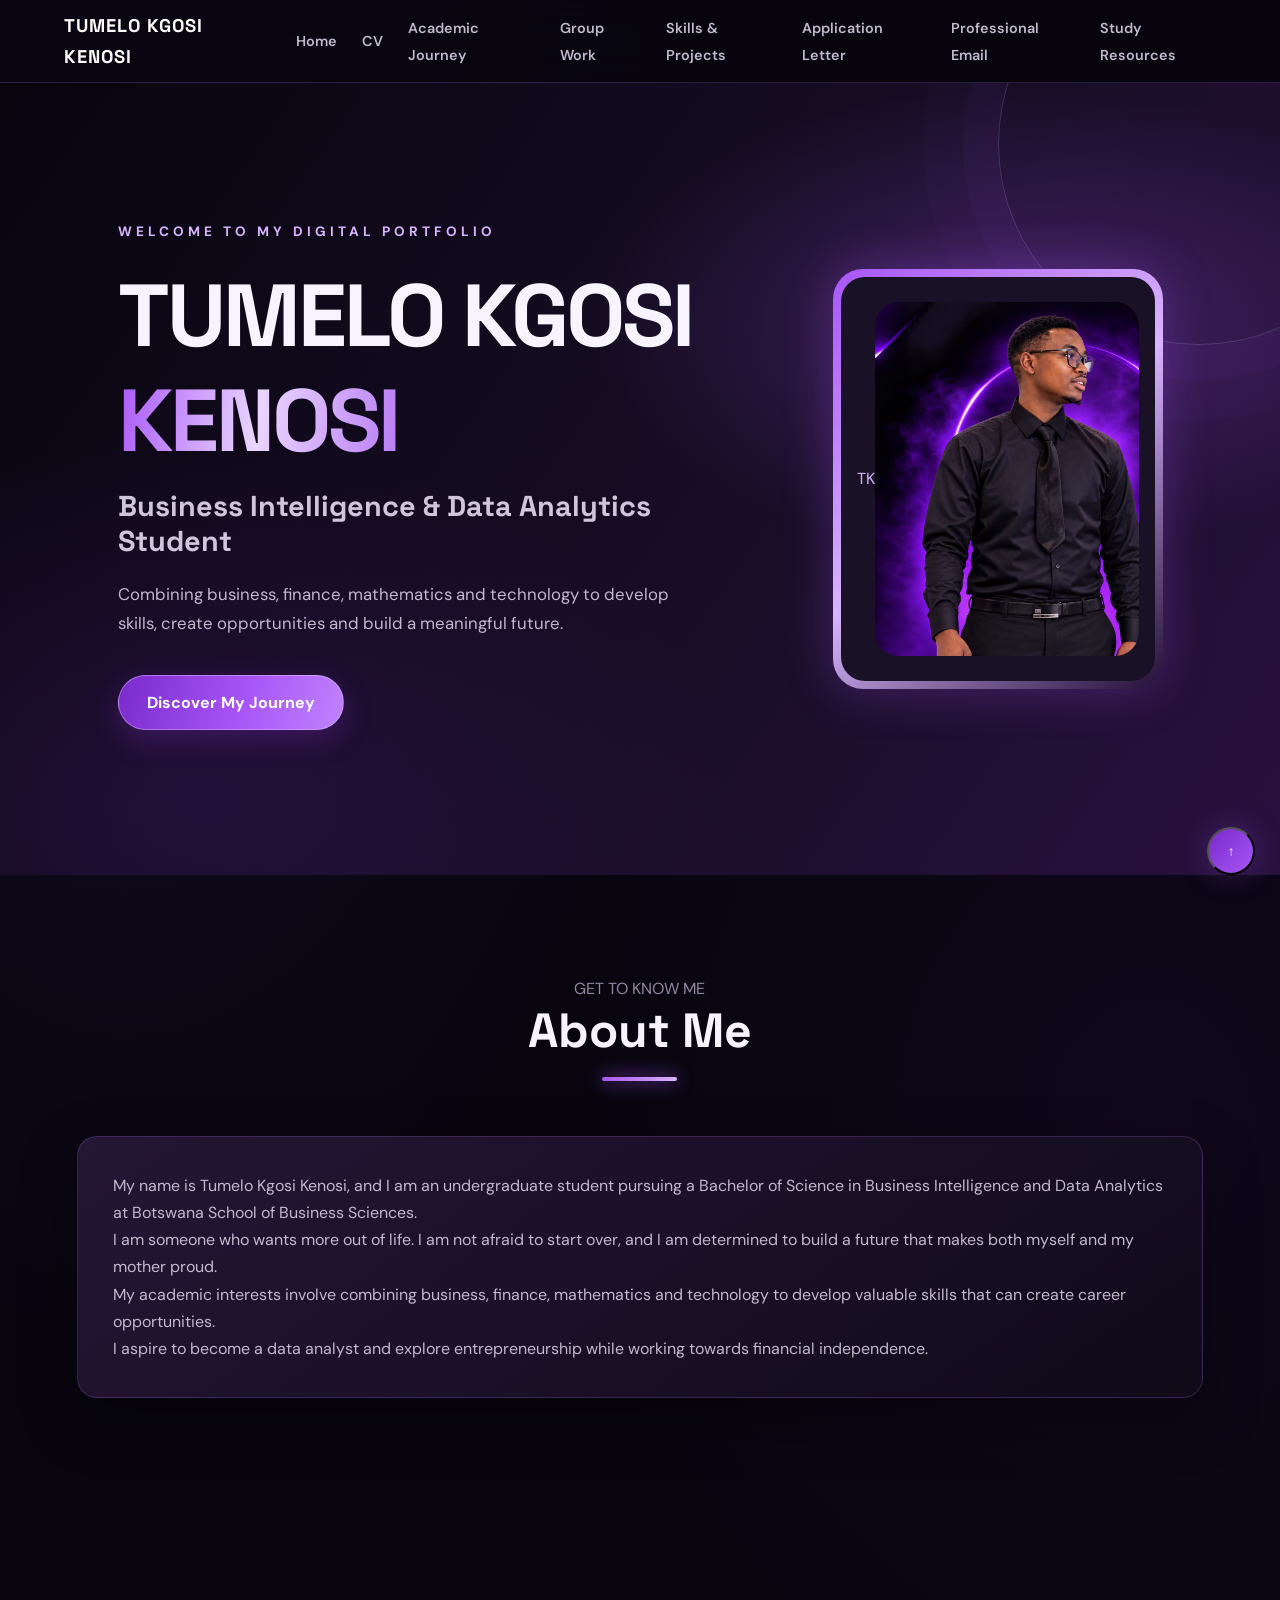
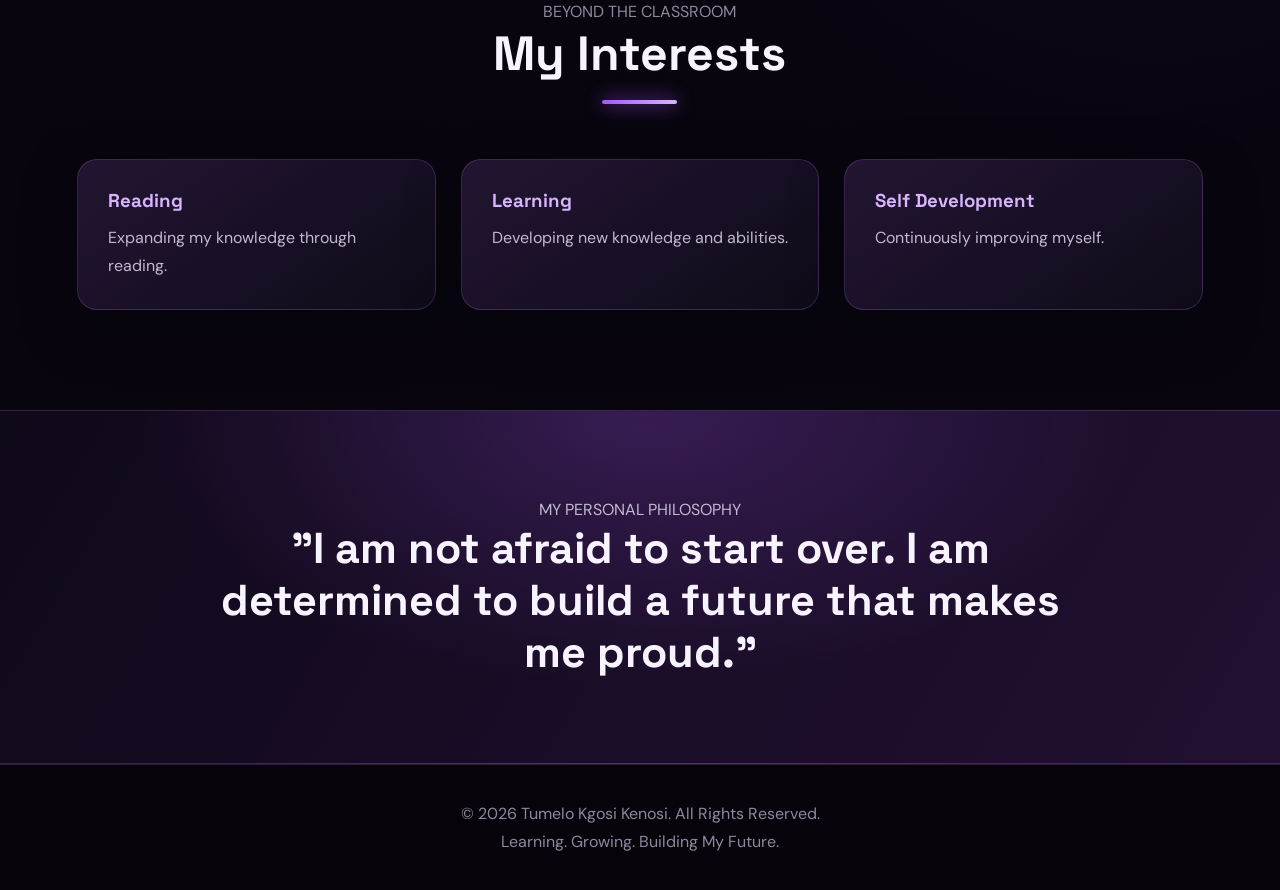
<file: index.html>
<!DOCTYPE html>
<html lang="en">
<head>
    <meta charset="UTF-8">
    <meta name="viewport" content="width=device-width, initial-scale=1.0">

    <title>Tumelo Kgosi Kenosi | Digital Portfolio</title>

    <meta name="description"
          content="The academic and professional portfolio of Tumelo Kgosi Kenosi, a Business Intelligence and Data Analytics student.">

    <link rel="stylesheet" href="style.css">
</head>

<body>

    <!-- NAVIGATION BAR -->
    <header>
        
<nav class="navbar">
    <div class="logo">TUMELO KGOSI KENOSI</div>

    <ul class="nav-links">
        <li><a href="index.html">Home</a></li>
        <li><a href="cv.html">CV</a></li>
        <li><a href="academic.html">Academic Journey</a></li>
        <li><a href="groupwork.html">Group Work</a></li>
        <li><a href="skills.html">Skills & Projects</a></li>
        <li><a href="application.html">Application Letter</a></li>
        <li><a href="email.html">Professional Email</a></li>
        <li><a href="resources.html">Study Resources</a></li>
    </ul>
</nav>

           
    </header>


    <!-- HOME SECTION -->
    <section id="home" class="hero">

        <div class="hero-content">

            <p class="intro">WELCOME TO MY DIGITAL PORTFOLIO</p>

            <h1>
                TUMELO KGOSI <br>
                <span>KENOSI</span>
            </h1>

            <h2>
                Business Intelligence & Data Analytics Student
            </h2>

            <p class="hero-description">
                Combining business, finance, mathematics and
                technology to develop skills, create opportunities
                and build a meaningful future.
            </p>

            <a href="#about" class="btn">
                Discover My Journey
            </a>

        </div>

        <div class="hero-image">
            <div class="image-placeholder">
                <span>TK</span>
                <img src="images/tumelo16.png" alt="Tumelo Kgosi Kenosi">
            </div>
        </div>

    </section>


    <!-- ABOUT ME SECTION -->
    <section id="about" class="section">

        <div class="section-heading">
            <p>GET TO KNOW ME</p>
            <h2>About Me</h2>
        </div>

        <div class="about-content">

            <p>
                My name is Tumelo Kgosi Kenosi, and I am an
                undergraduate student pursuing a Bachelor of
                Science in Business Intelligence and Data
                Analytics at Botswana School of Business Sciences.
            </p>

            <p>
                I am someone who wants more out of life. I am not
                afraid to start over, and I am determined to build
                a future that makes both myself and my mother proud.
            </p>

            <p>
                My academic interests involve combining business,
                finance, mathematics and technology to develop
                valuable skills that can create career opportunities.
            </p>

            <p>
                I aspire to become a data analyst and explore
                entrepreneurship while working towards financial
                independence.
            </p>

        </div>

    </section>


    <!-- PERSONAL INTERESTS -->
    <section class="section interests">

        <div class="section-heading">
            <p>BEYOND THE CLASSROOM</p>
            <h2>My Interests</h2>
        </div>

        <div class="interest-grid">

            <div class="interest-card">
                <h3>Reading</h3>
                <p>Expanding my knowledge through reading.</p>
            </div>

            <div class="interest-card">
                <h3>Learning</h3>
                <p>Developing new knowledge and abilities.</p>
            </div>

            <div class="interest-card">
                <h3>Self Development</h3>
                <p>Continuously improving myself.</p>
            </div>

        </div>

    </section>


    <!-- PERSONAL PHILOSOPHY -->
    <section class="quote-section">

        <p>MY PERSONAL PHILOSOPHY</p>

        <h2>
            "I am not afraid to start over.
            I am determined to build a future
            that makes me proud."
        </h2>

    </section>


    <!-- FOOTER -->
    <footer>
        <p>
            &copy; 2026 Tumelo Kgosi Kenosi.
            All Rights Reserved.
        </p>

        <p>Learning. Growing. Building My Future.</p>
    </footer>

    <script src="script.js"></script>

</body>
</html>
</file>
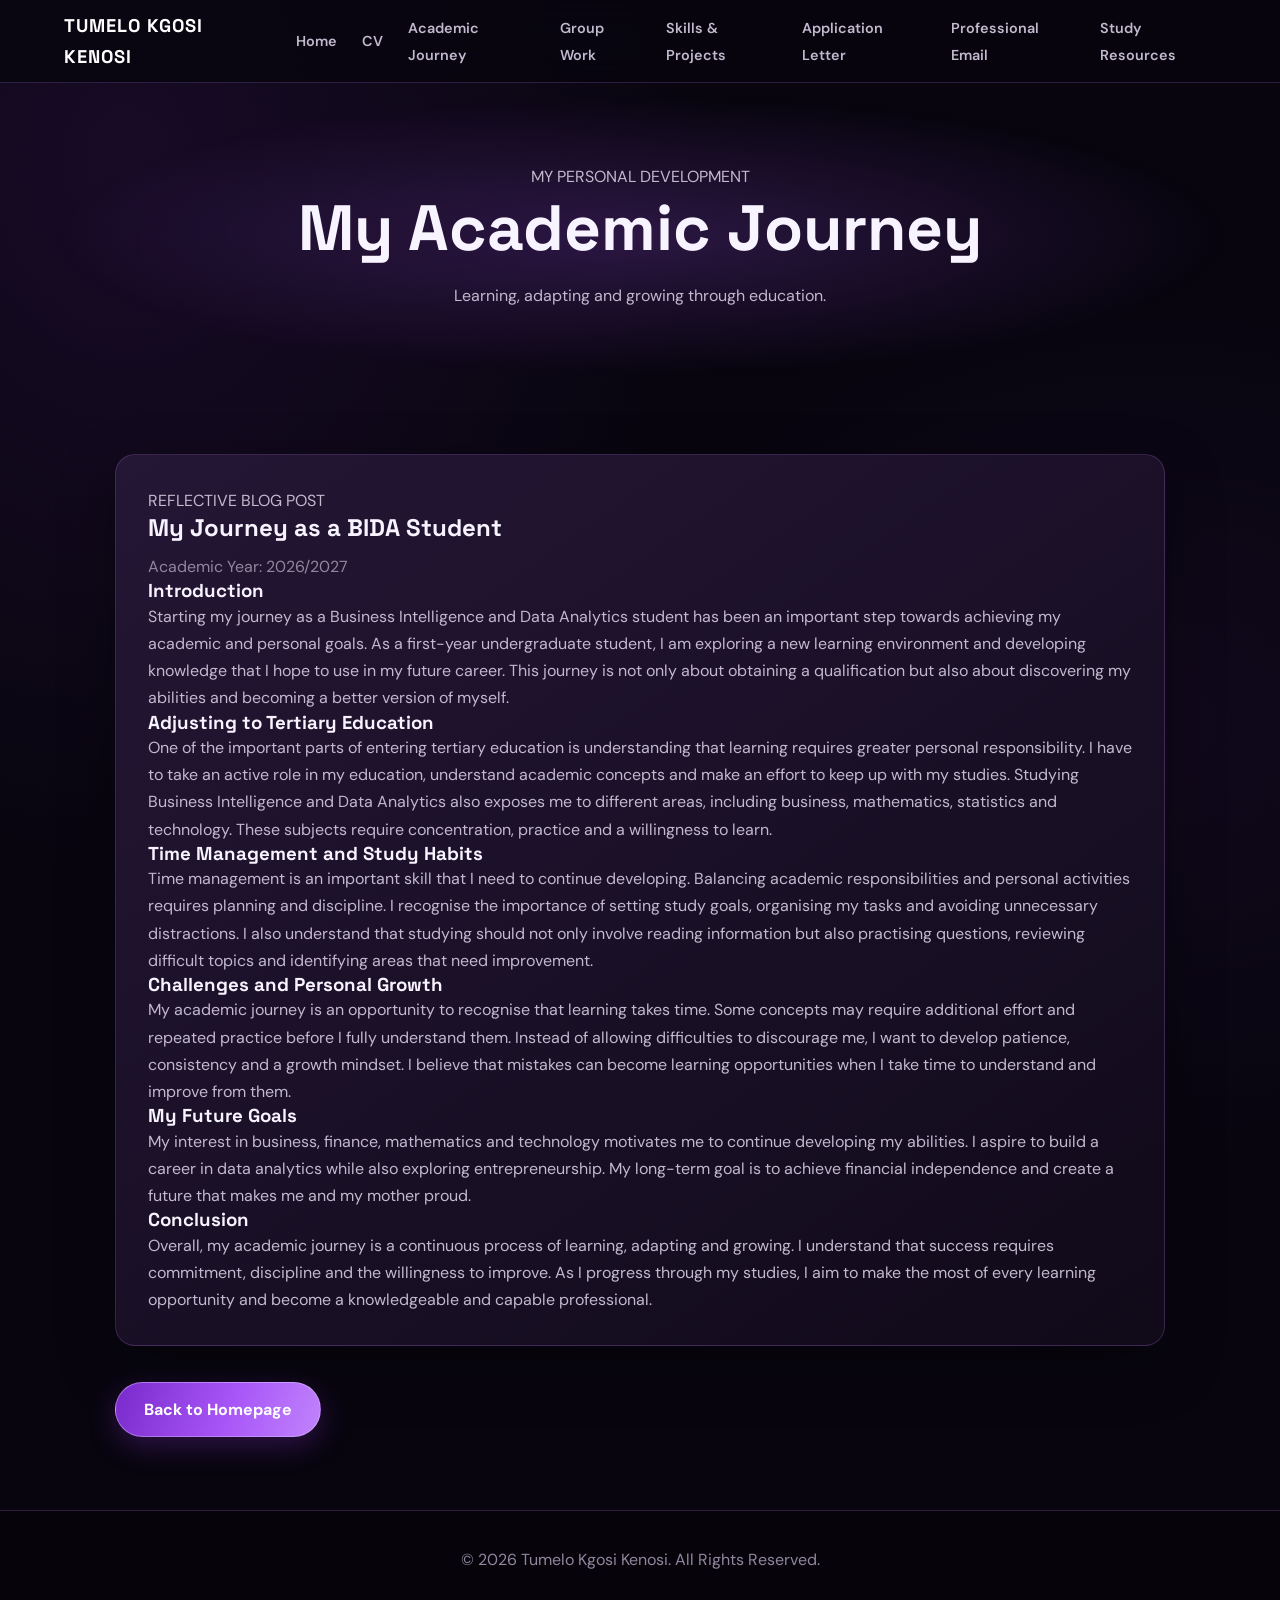
<file: academic.html>
<!DOCTYPE html>
<html lang="en">
<head>
    <meta charset="UTF-8">
    <meta name="viewport" content="width=device-width, initial-scale=1.0">

    <title>My Academic Journey | Tumelo Kgosi Kenosi</title>

    <link rel="stylesheet" href="style.css">
</head>

<body>

    <!-- NAVIGATION -->
    <header>
     
<nav class="navbar">
    <div class="logo">TUMELO KGOSI KENOSI</div>

    <ul class="nav-links">
        <li><a href="index.html">Home</a></li>
        <li><a href="cv.html">CV</a></li>
        <li><a href="academic.html">Academic Journey</a></li>
        <li><a href="groupwork.html">Group Work</a></li>
        <li><a href="skills.html">Skills & Projects</a></li>
        <li><a href="application.html">Application Letter</a></li>
        <li><a href="email.html">Professional Email</a></li>
        <li><a href="resources.html">Study Resources</a></li>
    </ul>
</nav>
 
    </header>


    <!-- PAGE INTRODUCTION -->
    <section class="blog-hero">
        <p>MY PERSONAL DEVELOPMENT</p>
        <h1>My Academic Journey</h1>
        <p>Learning, adapting and growing through education.</p>
    </section>


    <!-- BLOG CONTENT -->
    <main class="blog-container">

        <article class="blog-post">

            <p class="blog-category">REFLECTIVE BLOG POST</p>

            <h2>My Journey as a BIDA Student</h2>

            <p class="blog-date">
                Academic Year: 2026/2027
            </p>

            <div class="blog-content">

                <h3>Introduction</h3>

                <p>
                    Starting my journey as a Business Intelligence
                    and Data Analytics student has been an important
                    step towards achieving my academic and personal
                    goals. As a first-year undergraduate student,
                    I am exploring a new learning environment and
                    developing knowledge that I hope to use in my
                    future career. This journey is not only about
                    obtaining a qualification but also about
                    discovering my abilities and becoming a better
                    version of myself.
                </p>


                <h3>Adjusting to Tertiary Education</h3>

                <p>
                    One of the important parts of entering tertiary
                    education is understanding that learning
                    requires greater personal responsibility.
                    I have to take an active role in my education,
                    understand academic concepts and make an effort
                    to keep up with my studies. Studying Business
                    Intelligence and Data Analytics also exposes me
                    to different areas, including business,
                    mathematics, statistics and technology.
                    These subjects require concentration, practice
                    and a willingness to learn.
                </p>


                <h3>Time Management and Study Habits</h3>

                <p>
                    Time management is an important skill that I
                    need to continue developing. Balancing academic
                    responsibilities and personal activities
                    requires planning and discipline. I recognise
                    the importance of setting study goals,
                    organising my tasks and avoiding unnecessary
                    distractions. I also understand that studying
                    should not only involve reading information
                    but also practising questions, reviewing
                    difficult topics and identifying areas that
                    need improvement.
                </p>


                <h3>Challenges and Personal Growth</h3>

                <p>
                    My academic journey is an opportunity to
                    recognise that learning takes time. Some
                    concepts may require additional effort and
                    repeated practice before I fully understand
                    them. Instead of allowing difficulties to
                    discourage me, I want to develop patience,
                    consistency and a growth mindset. I believe
                    that mistakes can become learning opportunities
                    when I take time to understand and improve
                    from them.
                </p>


                <h3>My Future Goals</h3>

                <p>
                    My interest in business, finance, mathematics
                    and technology motivates me to continue
                    developing my abilities. I aspire to build
                    a career in data analytics while also
                    exploring entrepreneurship. My long-term
                    goal is to achieve financial independence
                    and create a future that makes me and my
                    mother proud.
                </p>


                <h3>Conclusion</h3>

                <p>
                    Overall, my academic journey is a continuous
                    process of learning, adapting and growing.
                    I understand that success requires commitment,
                    discipline and the willingness to improve.
                    As I progress through my studies, I aim to
                    make the most of every learning opportunity
                    and become a knowledgeable and capable
                    professional.
                </p>

            </div>

        </article>

        <a href="index.html" class="btn">
            Back to Homepage
        </a>

    </main>


    <!-- FOOTER -->
    <footer>
        <p>
            &copy; 2026 Tumelo Kgosi Kenosi.
            All Rights Reserved.
        </p>
    </footer>

</body>
</html>
</file>
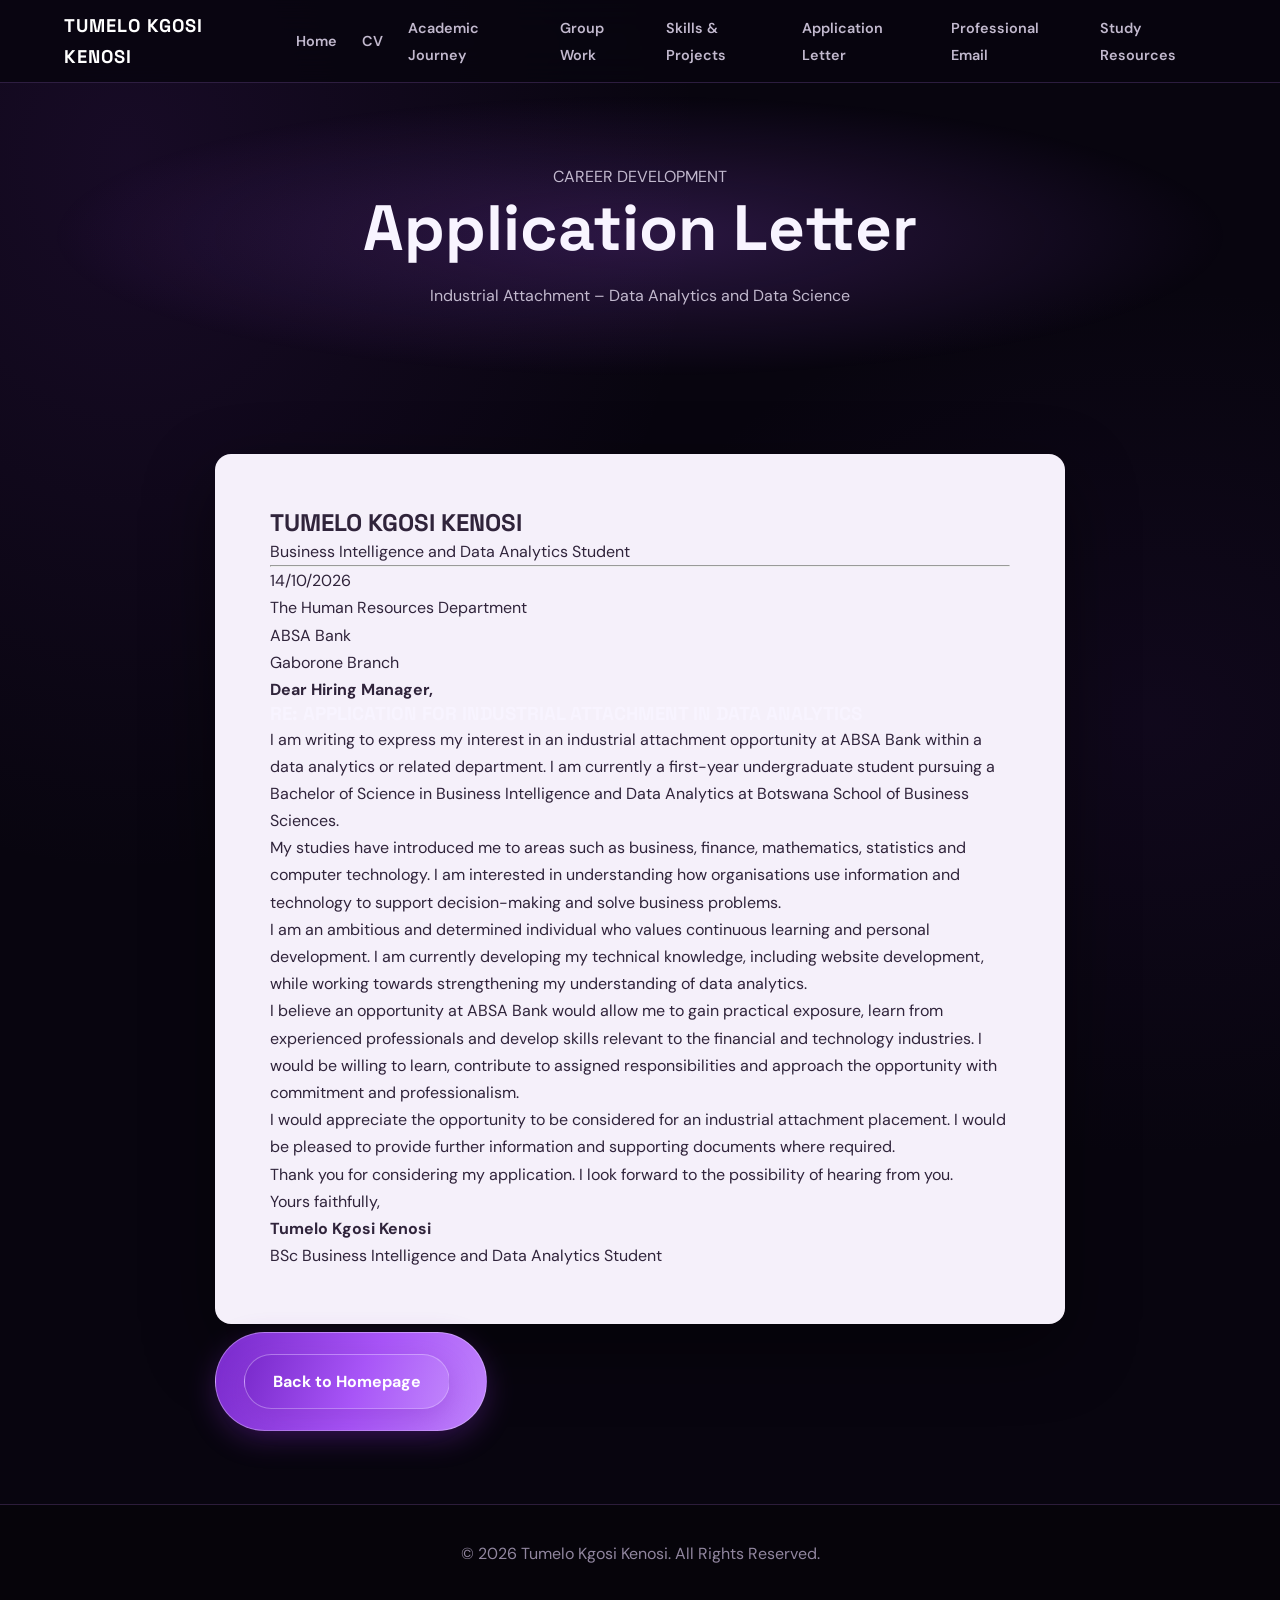
<file: application.html>
<!DOCTYPE html>
<html lang="en">

<head>
    <meta charset="UTF-8">
    <meta name="viewport" content="width=device-width, initial-scale=1.0">

    <title>Application Letter | Tumelo Kgosi Kenosi</title>

    <link rel="stylesheet" href="style.css">
</head>

<body>

    <!-- NAVIGATION -->
    <header>
       
<nav class="navbar">
    <div class="logo">TUMELO KGOSI KENOSI</div>

    <ul class="nav-links">
        <li><a href="index.html">Home</a></li>
        <li><a href="cv.html">CV</a></li>
        <li><a href="academic.html">Academic Journey</a></li>
        <li><a href="groupwork.html">Group Work</a></li>
        <li><a href="skills.html">Skills & Projects</a></li>
        <li><a href="application.html">Application Letter</a></li>
        <li><a href="email.html">Professional Email</a></li>
        <li><a href="resources.html">Study Resources</a></li>
    </ul>
</nav>

    </header>


    <!-- PAGE INTRODUCTION -->
    <section class="blog-hero">
        <p>CAREER DEVELOPMENT</p>

        <h1>Application Letter</h1>

        <p>
            Industrial Attachment – Data Analytics
            and Data Science
        </p>
    </section>


    <!-- APPLICATION LETTER -->
    <main class="letter-container">

        <article class="letter-paper">

            <h2>TUMELO KGOSI KENOSI</h2>

            <p class="letter-subtitle">
                Business Intelligence and Data Analytics Student
            </p>

            <hr>

            <p>14/10/2026</p>

            <p>
                The Human Resources Department<br>
                ABSA Bank<br>
                Gaborone Branch
            </p>

            <p><strong>Dear Hiring Manager,</strong></p>

            <h3>
                RE: APPLICATION FOR INDUSTRIAL ATTACHMENT
                IN DATA ANALYTICS
            </h3>

            <p>
                I am writing to express my interest in an
                industrial attachment opportunity at ABSA Bank
                within a data analytics or related department.
                I am currently a first-year undergraduate student
                pursuing a Bachelor of Science in Business
                Intelligence and Data Analytics at Botswana
                School of Business Sciences.
            </p>

            <p>
                My studies have introduced me to areas such as
                business, finance, mathematics, statistics and
                computer technology. I am interested in
                understanding how organisations use information
                and technology to support decision-making and
                solve business problems.
            </p>

            <p>
                I am an ambitious and determined individual
                who values continuous learning and personal
                development. I am currently developing my
                technical knowledge, including website
                development, while working towards strengthening
                my understanding of data analytics.
            </p>

            <p>
                I believe an opportunity at ABSA Bank would
                allow me to gain practical exposure, learn from
                experienced professionals and develop skills
                relevant to the financial and technology
                industries. I would be willing to learn,
                contribute to assigned responsibilities and
                approach the opportunity with commitment
                and professionalism.
            </p>

            <p>
                I would appreciate the opportunity to be
                considered for an industrial attachment
                placement. I would be pleased to provide
                further information and supporting documents
                where required.
            </p>

            <p>
                Thank you for considering my application.
                I look forward to the possibility of hearing
                from you.
            </p>

            <p>Yours faithfully,</p>

            <p class="signature">
                <strong>Tumelo Kgosi Kenosi</strong><br>
                BSc Business Intelligence and Data Analytics Student
            </p>

        </article>

        <div class="cv-button">
            <a href="index.html" class="btn">
                Back to Homepage
            </a>
        </div>

    </main>


    <!-- FOOTER -->
    <footer>
        <p>
            &copy; 2026 Tumelo Kgosi Kenosi.
            All Rights Reserved.
        </p>
    </footer>

</body>
</html>
</file>
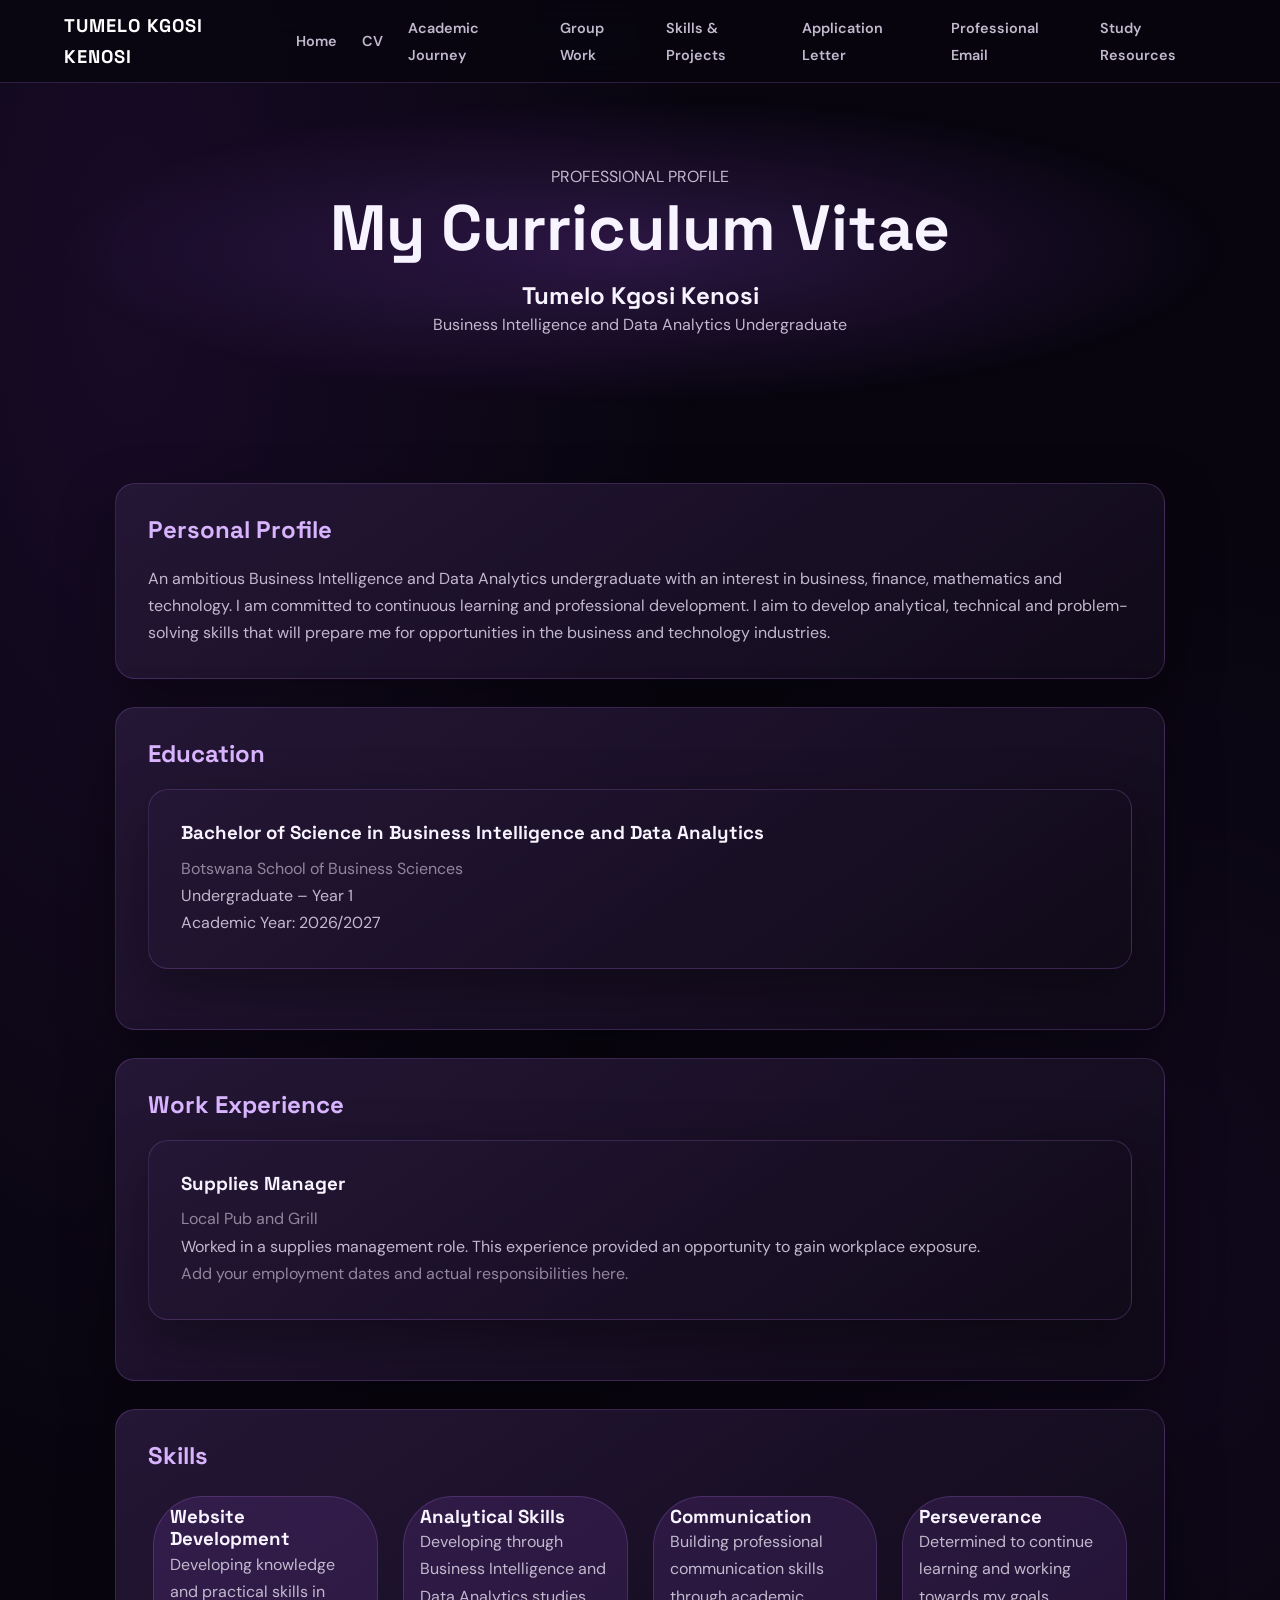
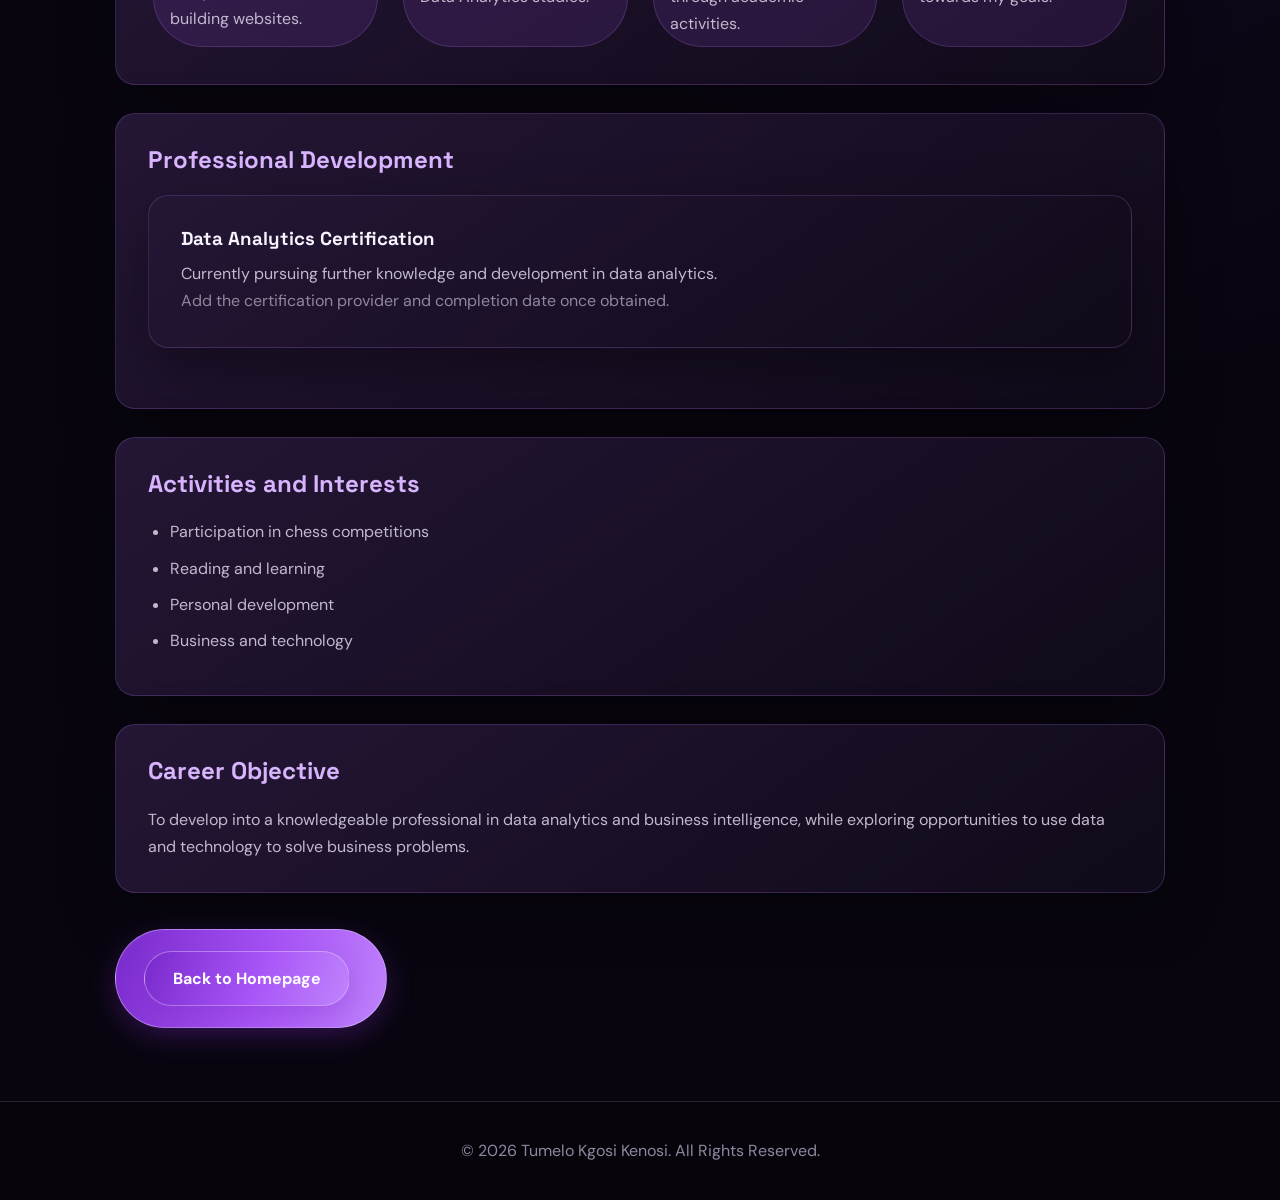
<file: cv.html>
<!DOCTYPE html>
<html lang="en">
<head>
    <meta charset="UTF-8">
    <meta name="viewport" content="width=device-width, initial-scale=1.0">

    <title>My CV | Tumelo Kgosi Kenosi</title>

    <link rel="stylesheet" href="style.css">
</head>

<body>

    <!-- NAVIGATION -->
    <header>
       
<nav class="navbar">
    <div class="logo">TUMELO KGOSI KENOSI</div>

    <ul class="nav-links">
        <li><a href="index.html">Home</a></li>
        <li><a href="cv.html">CV</a></li>
        <li><a href="academic.html">Academic Journey</a></li>
        <li><a href="groupwork.html">Group Work</a></li>
        <li><a href="skills.html">Skills & Projects</a></li>
        <li><a href="application.html">Application Letter</a></li>
        <li><a href="email.html">Professional Email</a></li>
        <li><a href="resources.html">Study Resources</a></li>
    </ul>
</nav>

    </header>


    <!-- CV INTRODUCTION -->
    <section class="cv-hero">
        <p>PROFESSIONAL PROFILE</p>
        <h1>My Curriculum Vitae</h1>
        <h2>Tumelo Kgosi Kenosi</h2>
        <p>
            Business Intelligence and Data Analytics Undergraduate
        </p>
    </section>


    <!-- CV CONTENT -->
    <main class="cv-container">

        <!-- PROFILE -->
        <section class="cv-section">
            <h2>Personal Profile</h2>

            <p>
                An ambitious Business Intelligence and Data
                Analytics undergraduate with an interest in
                business, finance, mathematics and technology.

                I am committed to continuous learning and
                professional development. I aim to develop
                analytical, technical and problem-solving skills
                that will prepare me for opportunities in the
                business and technology industries.
            </p>
        </section>


        <!-- EDUCATION -->
        <section class="cv-section" id="education">
            <h2>Education</h2>

            <div class="cv-item">
                <h3>Bachelor of Science in Business Intelligence
                    and Data Analytics</h3>

                <p class="institution">
                    Botswana School of Business Sciences
                </p>

                <p>Undergraduate – Year 1</p>
                <p>Academic Year: 2026/2027</p>
            </div>
        </section>


        <!-- WORK EXPERIENCE -->
        <section class="cv-section" id="experience">
            <h2>Work Experience</h2>

            <div class="cv-item">
                <h3>Supplies Manager</h3>

                <p class="institution">
                    Local Pub and Grill
                </p>

                <p>
                    Worked in a supplies management role.
                    This experience provided an opportunity
                    to gain workplace exposure.
                </p>

                <p class="placeholder">
                    Add your employment dates and actual
                    responsibilities here.
                </p>
            </div>
        </section>


        <!-- SKILLS -->
        <section class="cv-section">
            <h2>Skills</h2>

            <div class="cv-skills">

                <div class="skill">
                    <h3>Website Development</h3>
                    <p>
                        Developing knowledge and practical
                        skills in building websites.
                    </p>
                </div>

                <div class="skill">
                    <h3>Analytical Skills</h3>
                    <p>
                        Developing through Business Intelligence
                        and Data Analytics studies.
                    </p>
                </div>

                <div class="skill">
                    <h3>Communication</h3>
                    <p>
                        Building professional communication
                        skills through academic activities.
                    </p>
                </div>

                <div class="skill">
                    <h3>Perseverance</h3>
                    <p>
                        Determined to continue learning and
                        working towards my goals.
                    </p>
                </div>

            </div>
        </section>


        <!-- CERTIFICATIONS -->
        <section class="cv-section">
            <h2>Professional Development</h2>

            <div class="cv-item">
                <h3>Data Analytics Certification</h3>

                <p>
                    Currently pursuing further knowledge
                    and development in data analytics.
                </p>

                <p class="placeholder">
                    Add the certification provider and
                    completion date once obtained.
                </p>
            </div>
        </section>


        <!-- ACTIVITIES -->
        <section class="cv-section">
            <h2>Activities and Interests</h2>

            <ul class="cv-list">
                <li>Participation in chess competitions</li>
                <li>Reading and learning</li>
                <li>Personal development</li>
                <li>Business and technology</li>
            </ul>
        </section>


        <!-- CAREER OBJECTIVE -->
        <section class="cv-section">
            <h2>Career Objective</h2>

            <p>
                To develop into a knowledgeable professional
                in data analytics and business intelligence,
                while exploring opportunities to use data
                and technology to solve business problems.
            </p>
        </section>


        <!-- BACK BUTTON -->
        <div class="cv-button">
            <a href="index.html" class="btn">
                Back to Homepage
            </a>
        </div>

    </main>


    <!-- FOOTER -->
    <footer>
        <p>
            &copy; 2026 Tumelo Kgosi Kenosi.
            All Rights Reserved.
        </p>
    </footer>

</body>
</html>
</file>
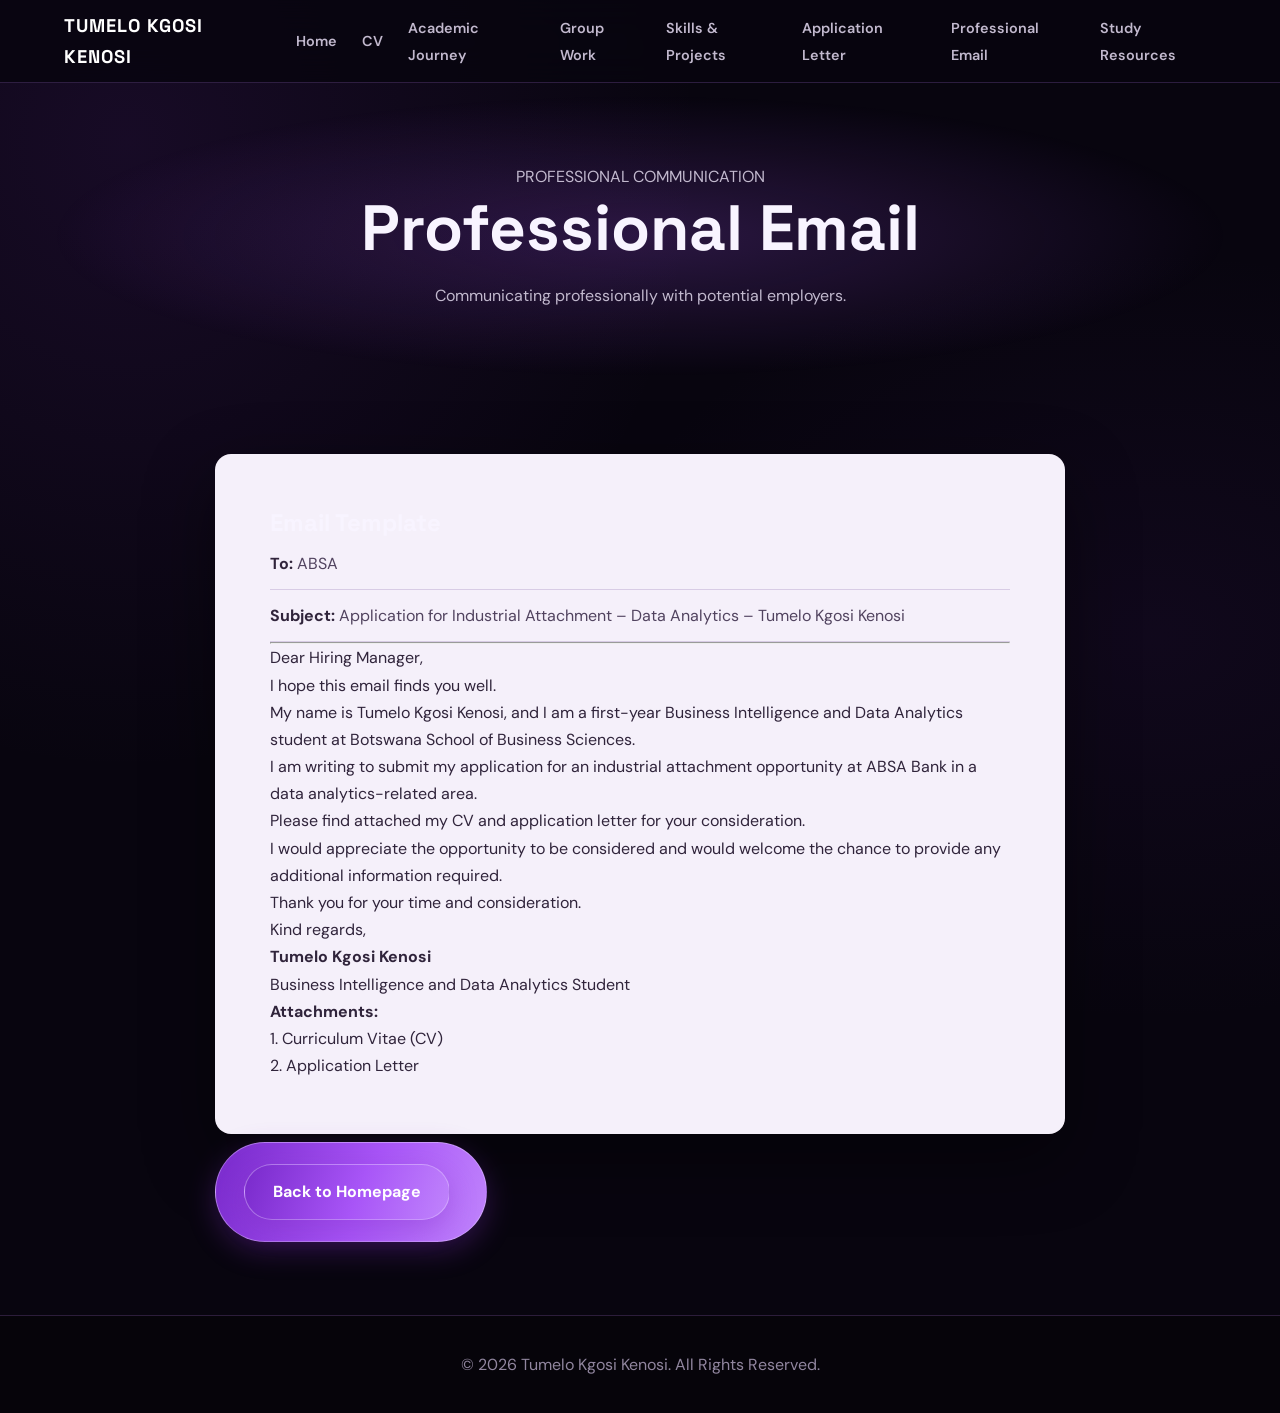
<file: email.html>
<!DOCTYPE html>
<html lang="en">

<head>
    <meta charset="UTF-8">
    <meta name="viewport" content="width=device-width, initial-scale=1.0">

    <title>Professional Email | Tumelo Kgosi Kenosi</title>

    <link rel="stylesheet" href="style.css">
</head>

<body>

    <header>
       
<nav class="navbar">
    <div class="logo">TUMELO KGOSI KENOSI</div>

    <ul class="nav-links">
        <li><a href="index.html">Home</a></li>
        <li><a href="cv.html">CV</a></li>
        <li><a href="academic.html">Academic Journey</a></li>
        <li><a href="groupwork.html">Group Work</a></li>
        <li><a href="skills.html">Skills & Projects</a></li>
        <li><a href="application.html">Application Letter</a></li>
        <li><a href="email.html">Professional Email</a></li>
        <li><a href="resources.html">Study Resources</a></li>
    </ul>
</nav>

    </header>


    <section class="blog-hero">
        <p>PROFESSIONAL COMMUNICATION</p>

        <h1>Professional Email</h1>

        <p>Communicating professionally with potential employers.</p>
    </section>


    <main class="letter-container">

        <article class="email-paper">

            <h2>Email Template</h2>

            <div class="email-field">
                <strong>To:</strong>
                <span>ABSA</span>
            </div>

            <div class="email-field">
                <strong>Subject:</strong>
                <span>Application for Industrial Attachment –
                    Data Analytics – Tumelo Kgosi Kenosi</span>
            </div>

            <hr>

            <p>Dear Hiring Manager,</p>

            <p>
                I hope this email finds you well.
            </p>

            <p>
                My name is Tumelo Kgosi Kenosi, and I am a
                first-year Business Intelligence and Data
                Analytics student at Botswana School of
                Business Sciences.
            </p>

            <p>
                I am writing to submit my application for
                an industrial attachment opportunity at
                ABSA Bank in a data analytics-related area.
            </p>

            <p>
                Please find attached my CV and application
                letter for your consideration.
            </p>

            <p>
                I would appreciate the opportunity to be
                considered and would welcome the chance
                to provide any additional information
                required.
            </p>

            <p>Thank you for your time and consideration.</p>

            <p>
                Kind regards,<br>
                <strong>Tumelo Kgosi Kenosi</strong><br>
                Business Intelligence and Data Analytics Student
            </p>

            <div class="attachment-note">
                <strong>Attachments:</strong>
                <p>1. Curriculum Vitae (CV)</p>
                <p>2. Application Letter</p>
            </div>

        </article>

        <div class="cv-button">
            <a href="index.html" class="btn">
                Back to Homepage
            </a>
        </div>

    </main>


    <footer>
        <p>
            &copy; 2026 Tumelo Kgosi Kenosi.
            All Rights Reserved.
        </p>
    </footer>

</body>
</html>
</file>
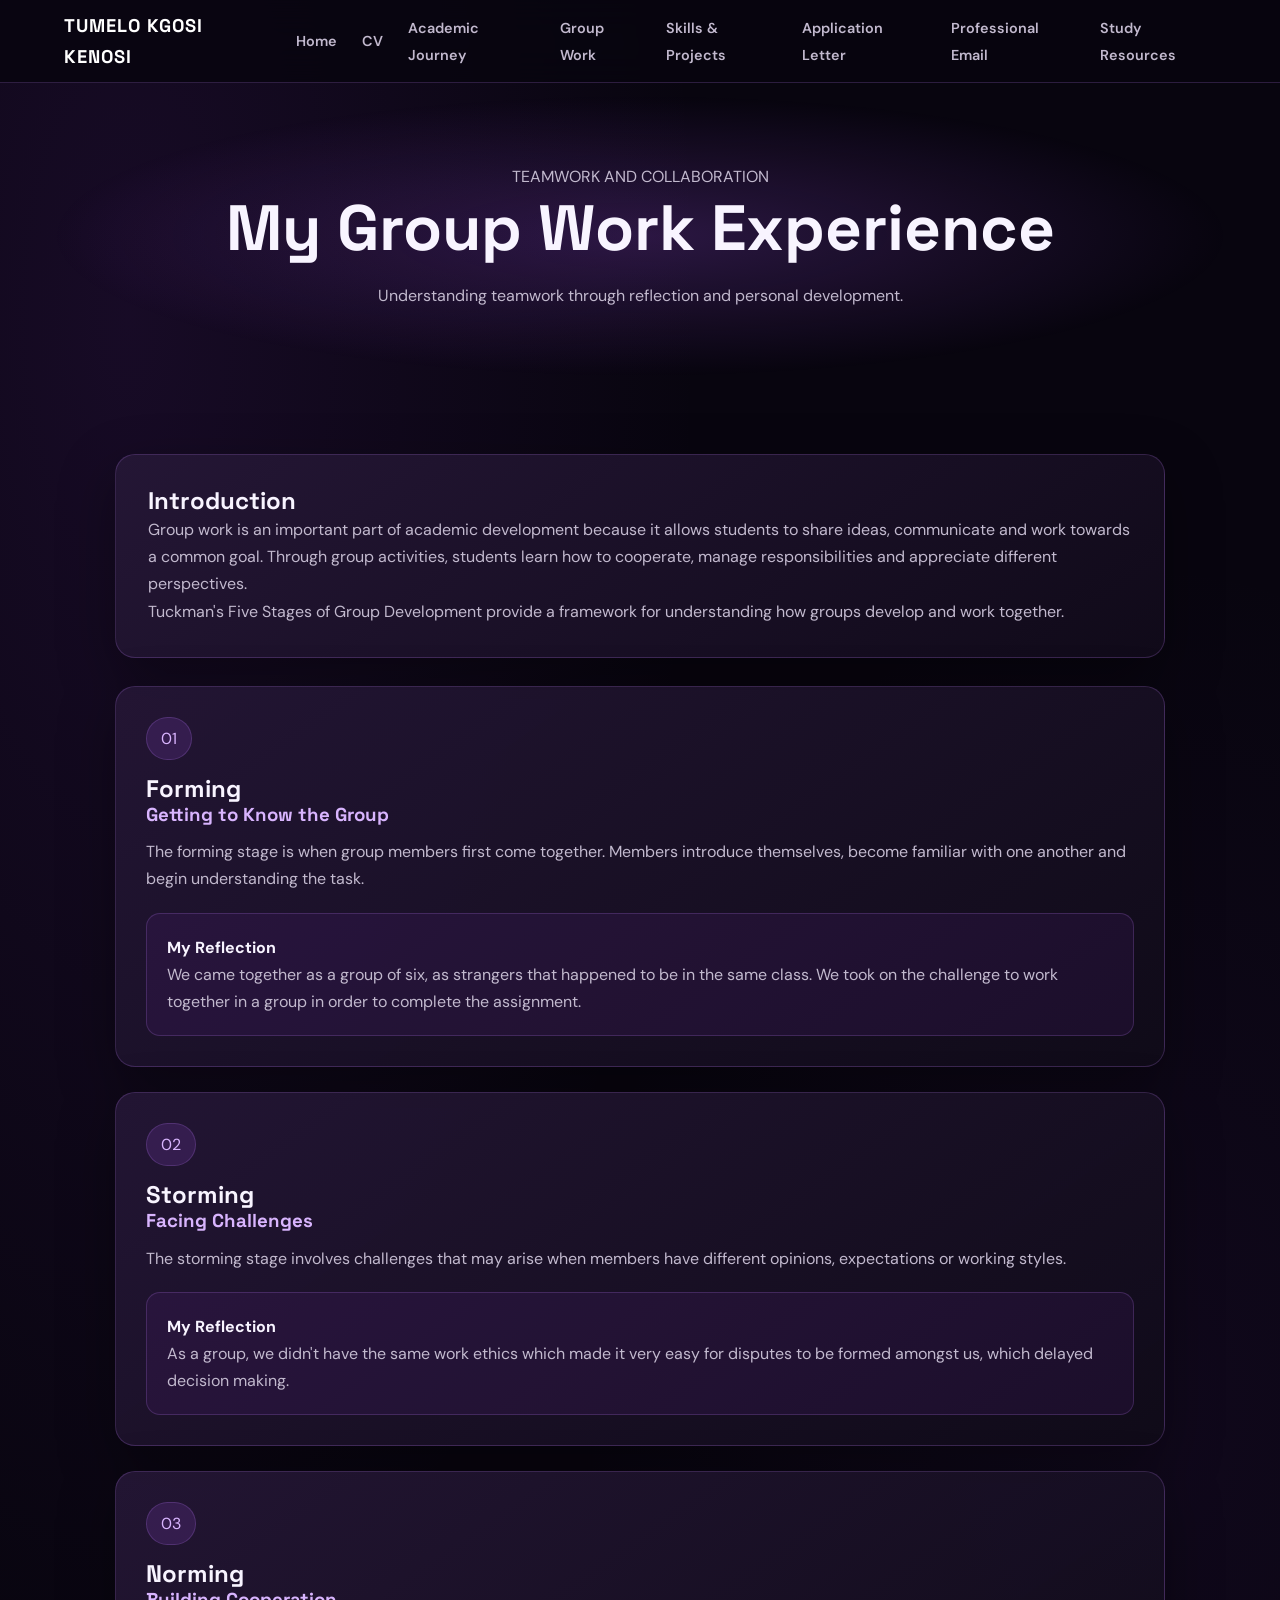
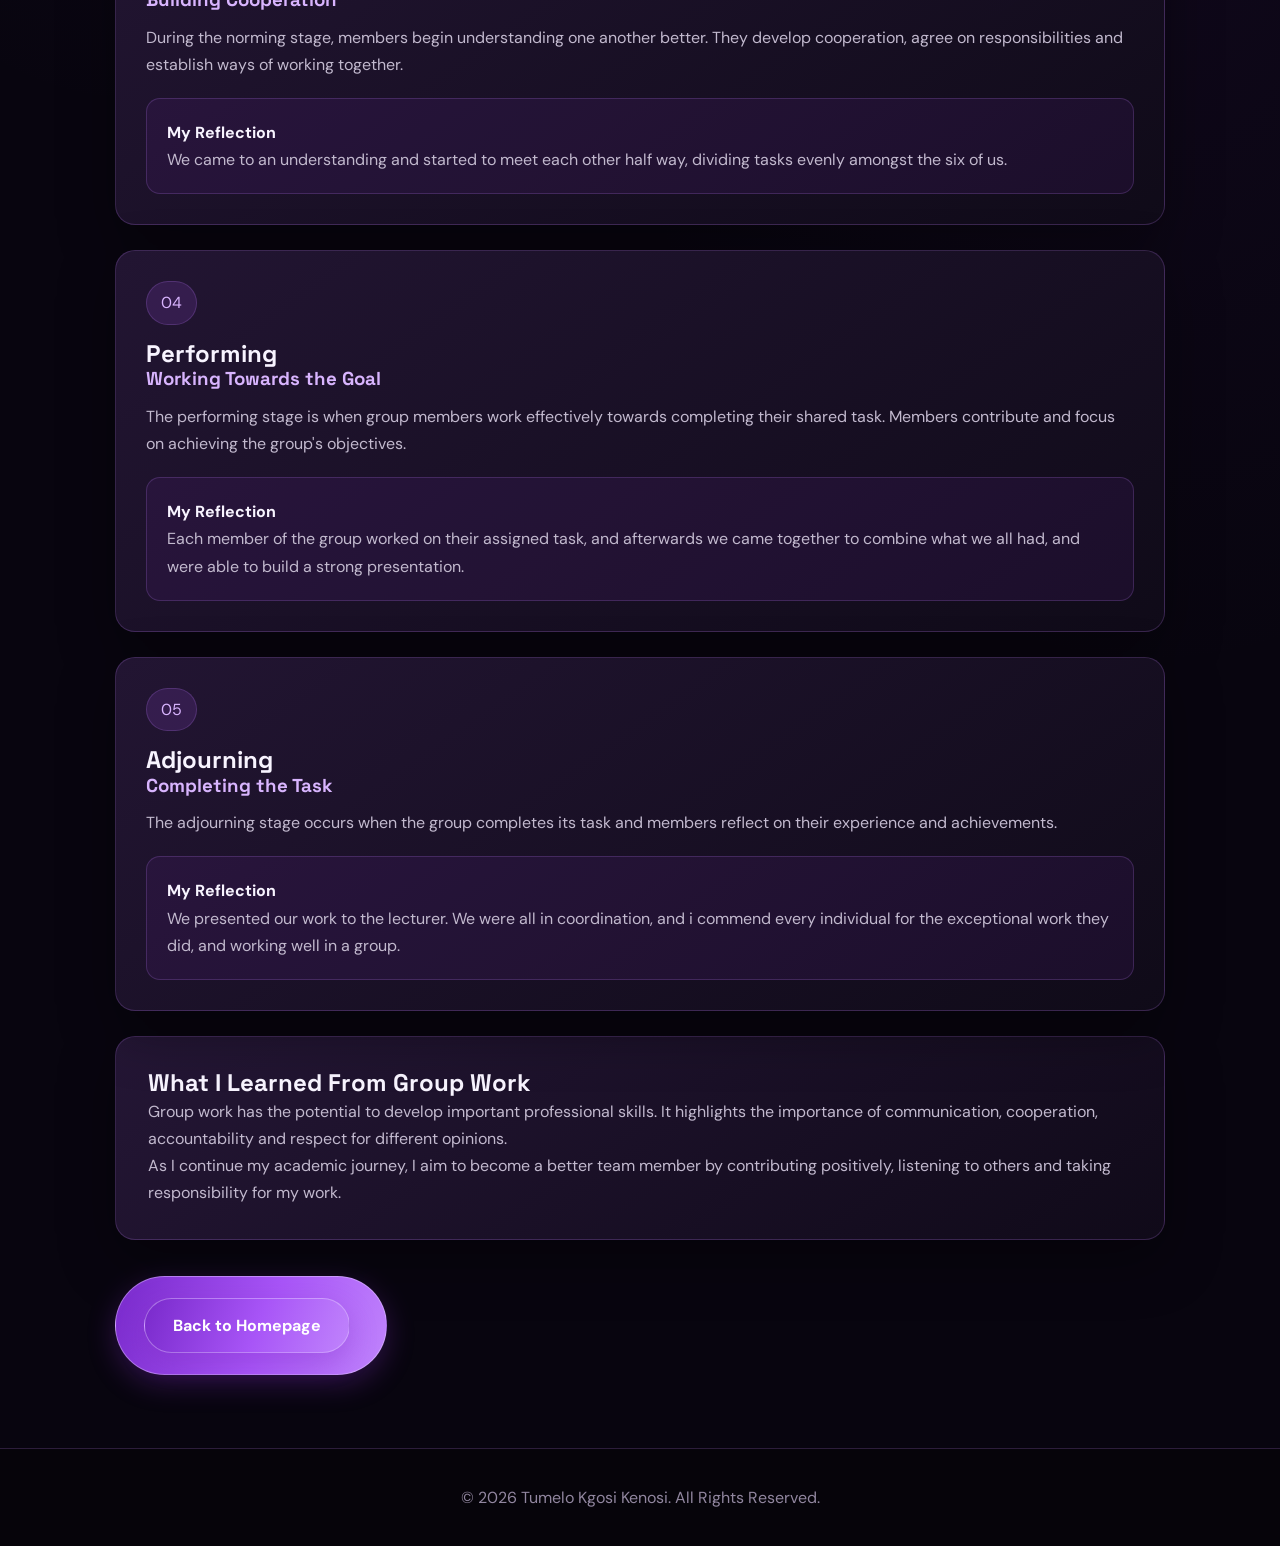
<file: groupwork.html>
<!DOCTYPE html>
<html lang="en">

<head>
    <meta charset="UTF-8">
    <meta name="viewport" content="width=device-width, initial-scale=1.0">

    <title>Group Work Reflection | Tumelo Kgosi Kenosi</title>

    <link rel="stylesheet" href="style.css">
</head>

<body>

    <!-- NAVIGATION -->
    <header>
      
<nav class="navbar">
    <div class="logo">TUMELO KGOSI KENOSI</div>

    <ul class="nav-links">
        <li><a href="index.html">Home</a></li>
        <li><a href="cv.html">CV</a></li>
        <li><a href="academic.html">Academic Journey</a></li>
        <li><a href="groupwork.html">Group Work</a></li>
        <li><a href="skills.html">Skills & Projects</a></li>
        <li><a href="application.html">Application Letter</a></li>
        <li><a href="email.html">Professional Email</a></li>
        <li><a href="resources.html">Study Resources</a></li>
    </ul>
</nav>
 
    </header>


    <!-- PAGE INTRODUCTION -->
    <section class="blog-hero">
        <p>TEAMWORK AND COLLABORATION</p>

        <h1>My Group Work Experience</h1>

        <p>
            Understanding teamwork through reflection
            and personal development.
        </p>
    </section>


    <!-- INTRODUCTION -->
    <main class="group-container">

        <article class="group-intro">

            <h2>Introduction</h2>

            <p>
                Group work is an important part of academic
                development because it allows students to share
                ideas, communicate and work towards a common goal.

                Through group activities, students learn how to
                cooperate, manage responsibilities and appreciate
                different perspectives.
            </p>

            <p>
                Tuckman's Five Stages of Group Development provide
                a framework for understanding how groups develop
                and work together.
            </p>

        </article>


        <!-- FORMING -->
        <section class="stage-card">

            <span class="stage-number">01</span>

            <h2>Forming</h2>

            <h3>Getting to Know the Group</h3>

            <p>
                The forming stage is when group members first
                come together. Members introduce themselves,
                become familiar with one another and begin
                understanding the task.
            </p>

            <div class="reflection-box">
                <strong>My Reflection</strong>

                <p>
                    We came together as a group of six, as
                    strangers that happened to be in the 
                    same class. We took on the challenge 
                    to work together in a group in order 
                    to complete the assignment.
                </p>
            </div>

        </section>


        <!-- STORMING -->
        <section class="stage-card">

            <span class="stage-number">02</span>

            <h2>Storming</h2>

            <h3>Facing Challenges</h3>

            <p>
                The storming stage involves challenges that may
                arise when members have different opinions,
                expectations or working styles.
            </p>

            <div class="reflection-box">
                <strong>My Reflection</strong>

                <p>
                    As a group, we didn't have the same work ethics
                    which made it very easy for disputes to be formed 
                    amongst us, which delayed decision making.
                </p>
            </div>

        </section>


        <!-- NORMING -->
        <section class="stage-card">

            <span class="stage-number">03</span>

            <h2>Norming</h2>

            <h3>Building Cooperation</h3>

            <p>
                During the norming stage, members begin
                understanding one another better. They develop
                cooperation, agree on responsibilities and
                establish ways of working together.
            </p>

            <div class="reflection-box">
                <strong>My Reflection</strong>

                <p>
                    We came to an understanding and started to
                    meet each other half way, dividing tasks
                    evenly amongst the six of us.
                </p>
            </div>

        </section>


        <!-- PERFORMING -->
        <section class="stage-card">

            <span class="stage-number">04</span>

            <h2>Performing</h2>

            <h3>Working Towards the Goal</h3>

            <p>
                The performing stage is when group members
                work effectively towards completing their
                shared task. Members contribute and focus
                on achieving the group's objectives.
            </p>

            <div class="reflection-box">
                <strong>My Reflection</strong>

                <p>
                    Each member of the group worked on their
                    assigned task, and afterwards we came 
                    together to combine what we all had, 
                    and were able to build a strong presentation.
                </p>
            </div>

        </section>


        <!-- ADJOURNING -->
        <section class="stage-card">

            <span class="stage-number">05</span>

            <h2>Adjourning</h2>

            <h3>Completing the Task</h3>

            <p>
                The adjourning stage occurs when the group
                completes its task and members reflect on
                their experience and achievements.
            </p>

            <div class="reflection-box">
                <strong>My Reflection</strong>

                <p>
                    We presented our work to the lecturer.
                    We were all in coordination, and i commend
                    every individual for the exceptional work
                    they did, and working well in a group.
                </p>
            </div>

        </section>


        <!-- LESSONS LEARNED -->
        <section class="group-intro">

            <h2>What I Learned From Group Work</h2>

            <p>
                Group work has the potential to develop important
                professional skills. It highlights the importance
                of communication, cooperation, accountability
                and respect for different opinions.
            </p>

            <p>
                As I continue my academic journey, I aim to
                become a better team member by contributing
                positively, listening to others and taking
                responsibility for my work.
            </p>

        </section>


        <div class="cv-button">
            <a href="index.html" class="btn">
                Back to Homepage
            </a>
        </div>

    </main>


    <!-- FOOTER -->
    <footer>
        <p>
            &copy; 2026 Tumelo Kgosi Kenosi.
            All Rights Reserved.
        </p>
    </footer>

</body>
</html>
</file>
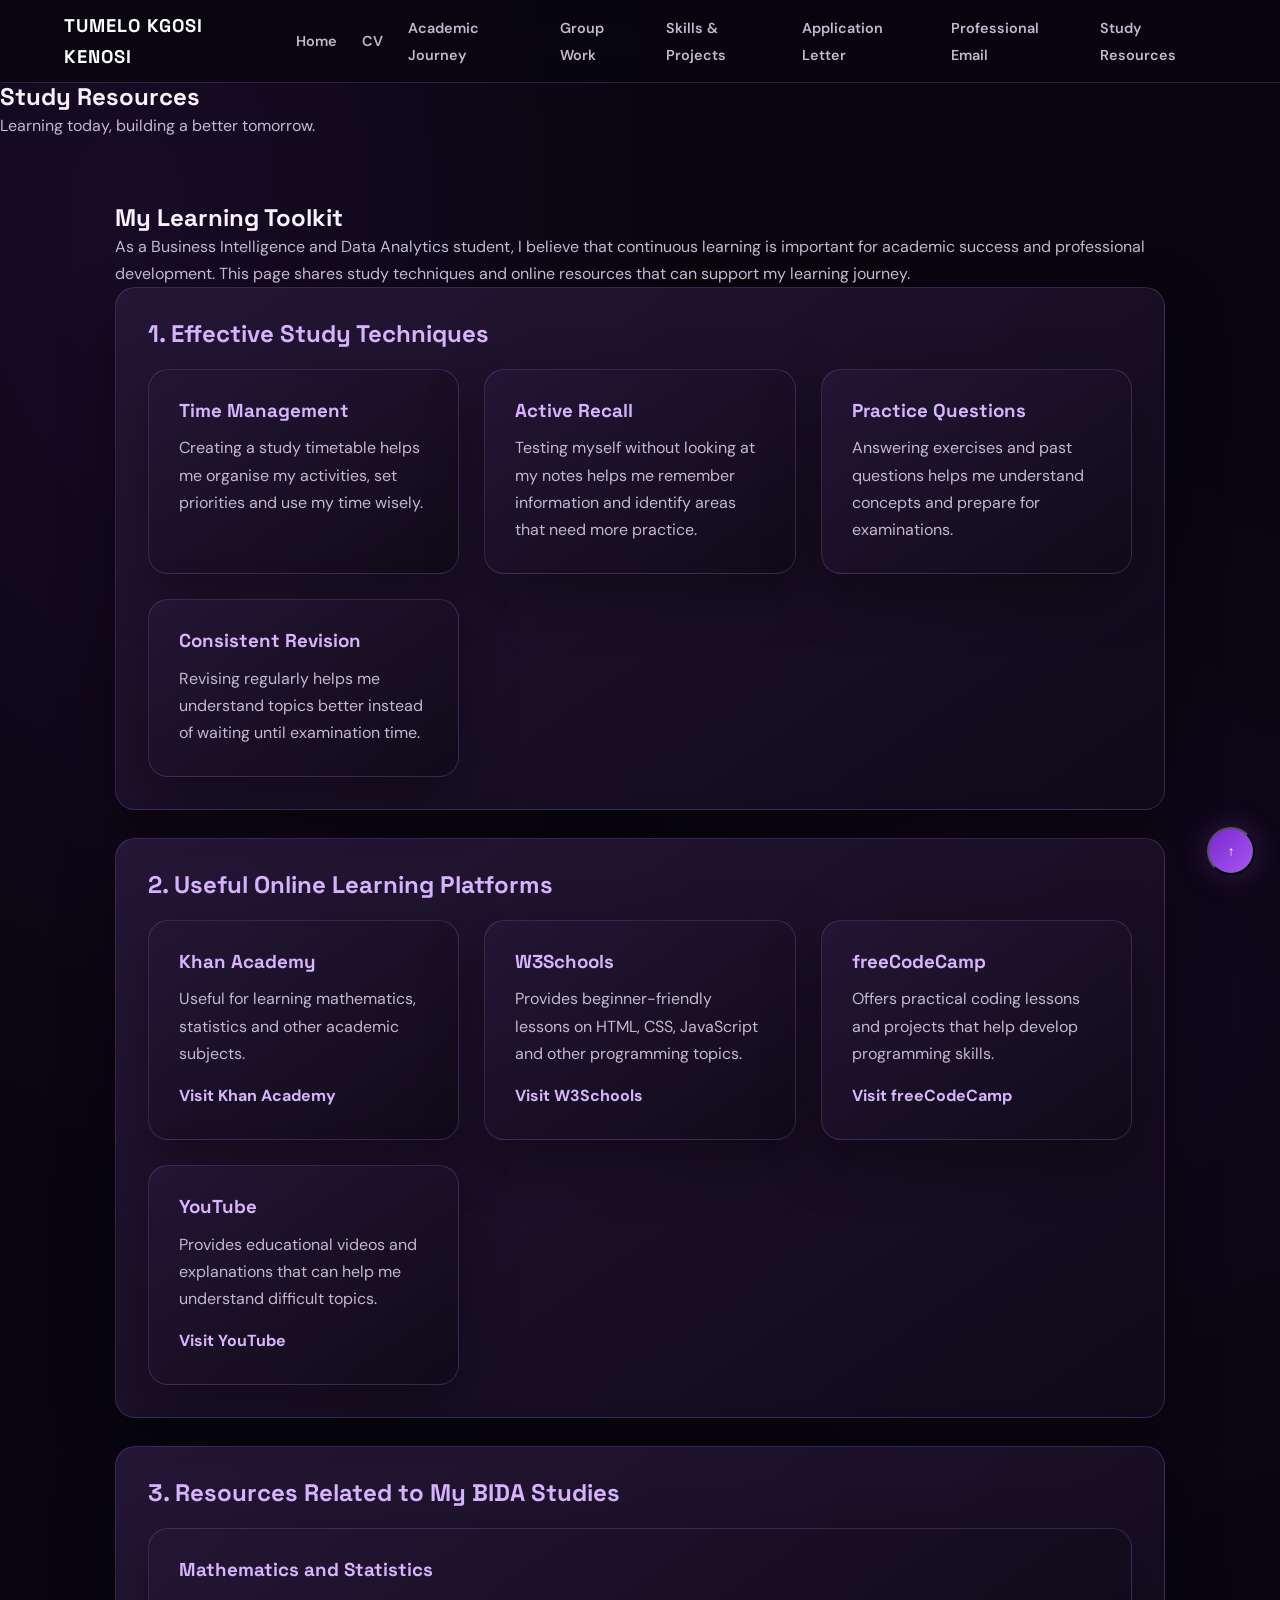
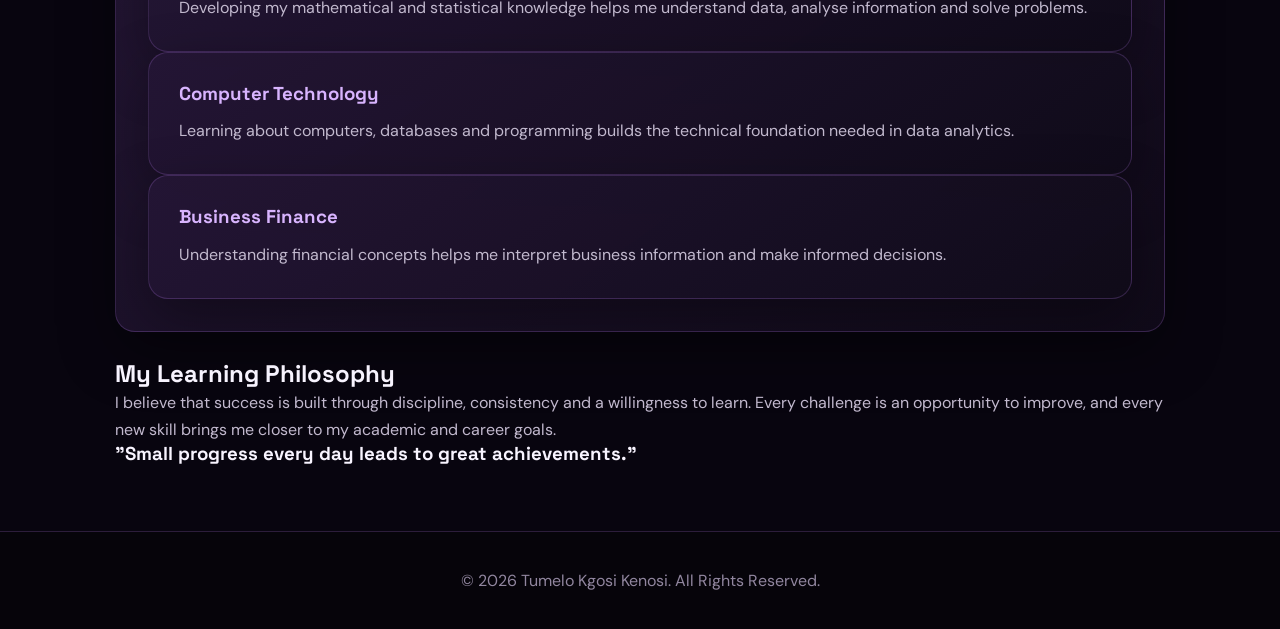
<file: resources.html>
<!DOCTYPE html>
<html lang="en">
<head>
    <meta charset="UTF-8">
    <meta name="viewport" content="width=device-width, initial-scale=1.0">
    <title>Study Resources | Tumelo Kgosi Kenosi</title>
    <link rel="stylesheet" href="style.css">
</head>

<body>

<header>
  
<nav class="navbar">
    <div class="logo">TUMELO KGOSI KENOSI</div>

    <ul class="nav-links">
        <li><a href="index.html">Home</a></li>
        <li><a href="cv.html">CV</a></li>
        <li><a href="academic.html">Academic Journey</a></li>
        <li><a href="groupwork.html">Group Work</a></li>
        <li><a href="skills.html">Skills & Projects</a></li>
        <li><a href="application.html">Application Letter</a></li>
        <li><a href="email.html">Professional Email</a></li>
        <li><a href="resources.html">Study Resources</a></li>
    </ul>
</nav>

</header>

<section class="page-hero">
    <h1>Study Resources</h1>
    <p>Learning today, building a better tomorrow.</p>
</section>

<main class="resources-container">

    <section class="resource-intro">
        <h2>My Learning Toolkit</h2>
        <p>
            As a Business Intelligence and Data Analytics student,
            I believe that continuous learning is important for academic
            success and professional development. This page shares
            study techniques and online resources that can support
            my learning journey.
        </p>
    </section>

    <section class="resource-section">
        <h2>1. Effective Study Techniques</h2>

        <div class="resource-grid">

            <div class="resource-card">
                <h3>Time Management</h3>
                <p>
                    Creating a study timetable helps me organise my
                    activities, set priorities and use my time wisely.
                </p>
            </div>

            <div class="resource-card">
                <h3>Active Recall</h3>
                <p>
                    Testing myself without looking at my notes helps
                    me remember information and identify areas
                    that need more practice.
                </p>
            </div>

            <div class="resource-card">
                <h3>Practice Questions</h3>
                <p>
                    Answering exercises and past questions helps me
                    understand concepts and prepare for examinations.
                </p>
            </div>

            <div class="resource-card">
                <h3>Consistent Revision</h3>
                <p>
                    Revising regularly helps me understand topics
                    better instead of waiting until examination time.
                </p>
            </div>

        </div>
    </section>

    <section class="resource-section">
        <h2>2. Useful Online Learning Platforms</h2>

        <div class="resource-grid">

            <div class="resource-card">
                <h3>Khan Academy</h3>
                <p>
                    Useful for learning mathematics, statistics
                    and other academic subjects.
                </p>
                <a href="https://www.khanacademy.org/"
                   target="_blank" rel="noopener noreferrer">
                    Visit Khan Academy
                </a>
            </div>

            <div class="resource-card">
                <h3>W3Schools</h3>
                <p>
                    Provides beginner-friendly lessons on HTML,
                    CSS, JavaScript and other programming topics.
                </p>
                <a href="https://www.w3schools.com/"
                   target="_blank" rel="noopener noreferrer">
                    Visit W3Schools
                </a>
            </div>

            <div class="resource-card">
                <h3>freeCodeCamp</h3>
                <p>
                    Offers practical coding lessons and projects
                    that help develop programming skills.
                </p>
                <a href="https://www.freecodecamp.org/"
                   target="_blank" rel="noopener noreferrer">
                    Visit freeCodeCamp
                </a>
            </div>

            <div class="resource-card">
                <h3>YouTube</h3>
                <p>
                    Provides educational videos and explanations
                    that can help me understand difficult topics.
                </p>
                <a href="https://www.youtube.com/"
                   target="_blank" rel="noopener noreferrer">
                    Visit YouTube
                </a>
            </div>

        </div>
    </section>

    <section class="resource-section">
        <h2>3. Resources Related to My BIDA Studies</h2>

        <div class="resource-card">
            <h3>Mathematics and Statistics</h3>
            <p>
                Developing my mathematical and statistical knowledge
                helps me understand data, analyse information and
                solve problems.
            </p>
        </div>

        <div class="resource-card">
            <h3>Computer Technology</h3>
            <p>
                Learning about computers, databases and programming
                builds the technical foundation needed in data analytics.
            </p>
        </div>

        <div class="resource-card">
            <h3>Business Finance</h3>
            <p>
                Understanding financial concepts helps me interpret
                business information and make informed decisions.
            </p>
        </div>

    </section>

    <section class="learning-message">
        <h2>My Learning Philosophy</h2>
        <p>
            I believe that success is built through discipline,
            consistency and a willingness to learn. Every challenge
            is an opportunity to improve, and every new skill brings
            me closer to my academic and career goals.
        </p>
        <h3>"Small progress every day leads to great achievements."</h3>
    </section>

</main>

<footer>
    <p>&copy; 2026 Tumelo Kgosi Kenosi. All Rights Reserved.</p>
</footer>

<script src="script.js"></script>
</body>
</html>
</file>
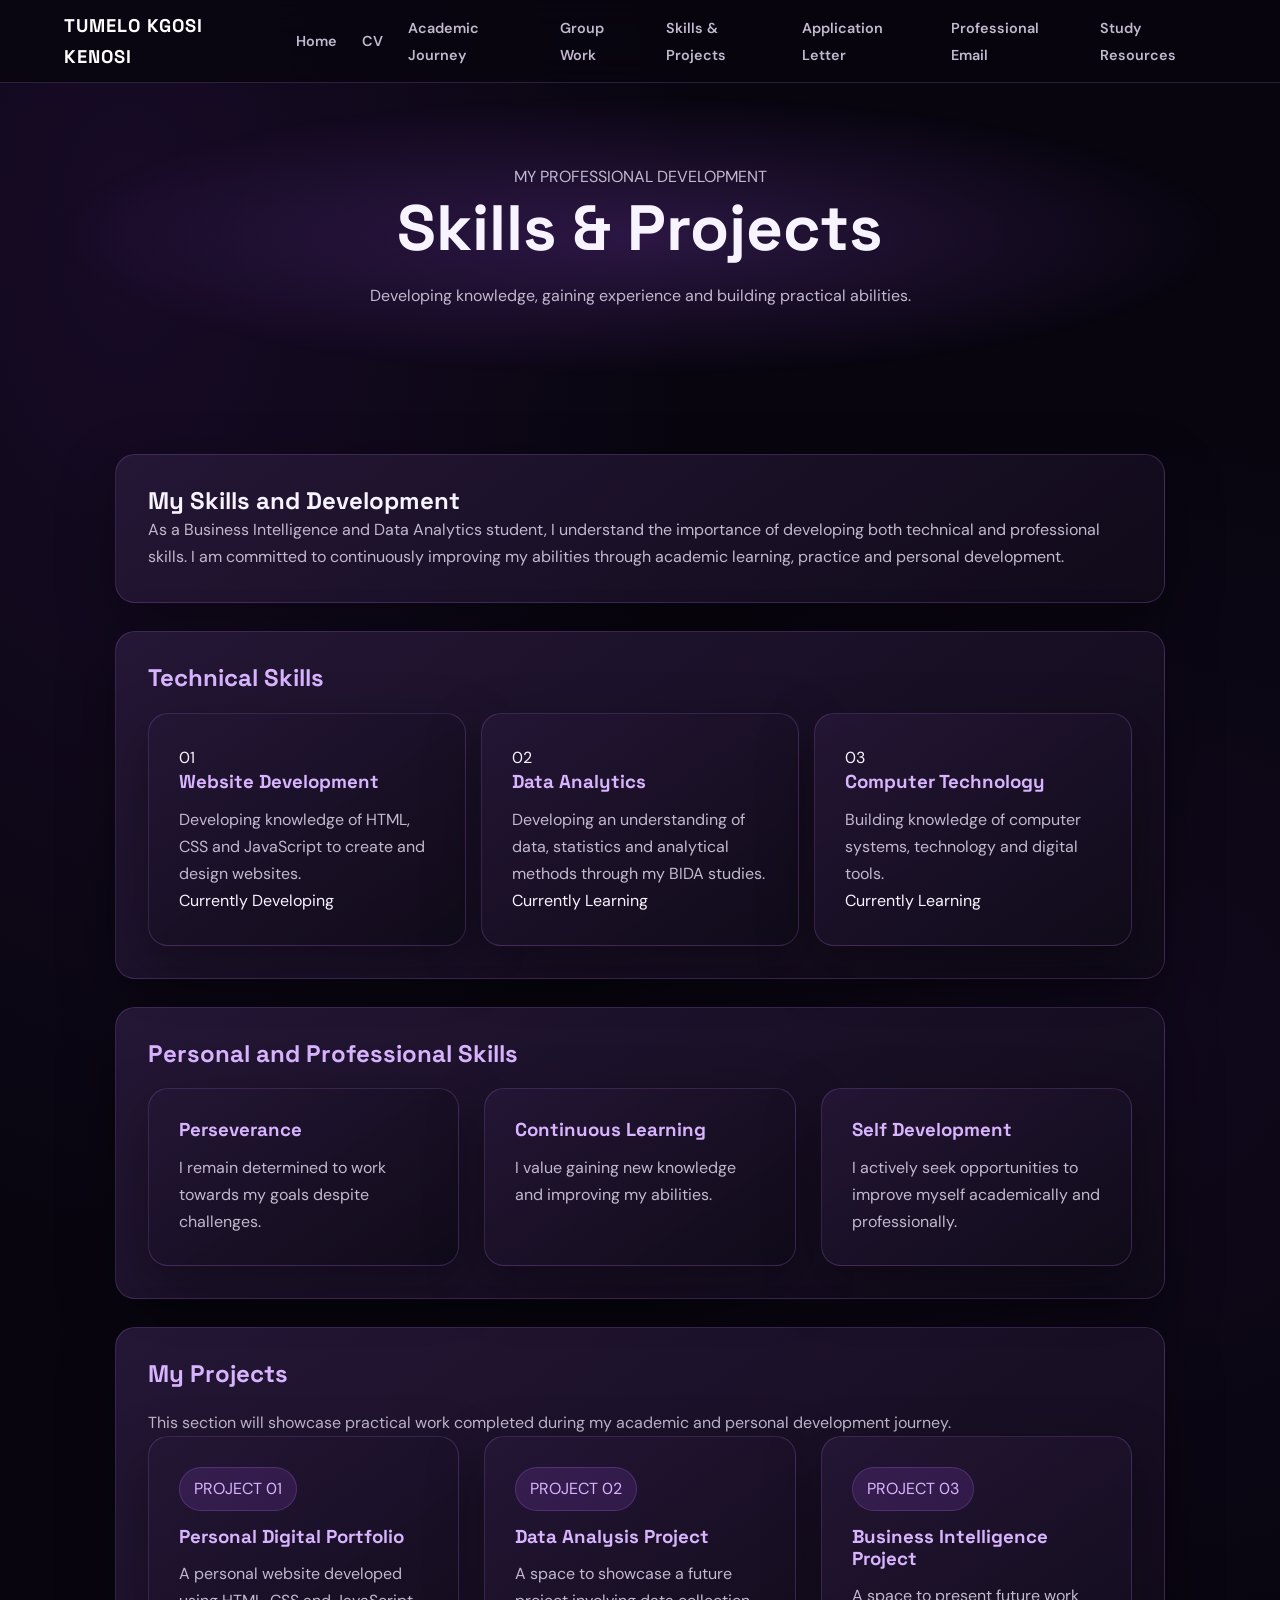
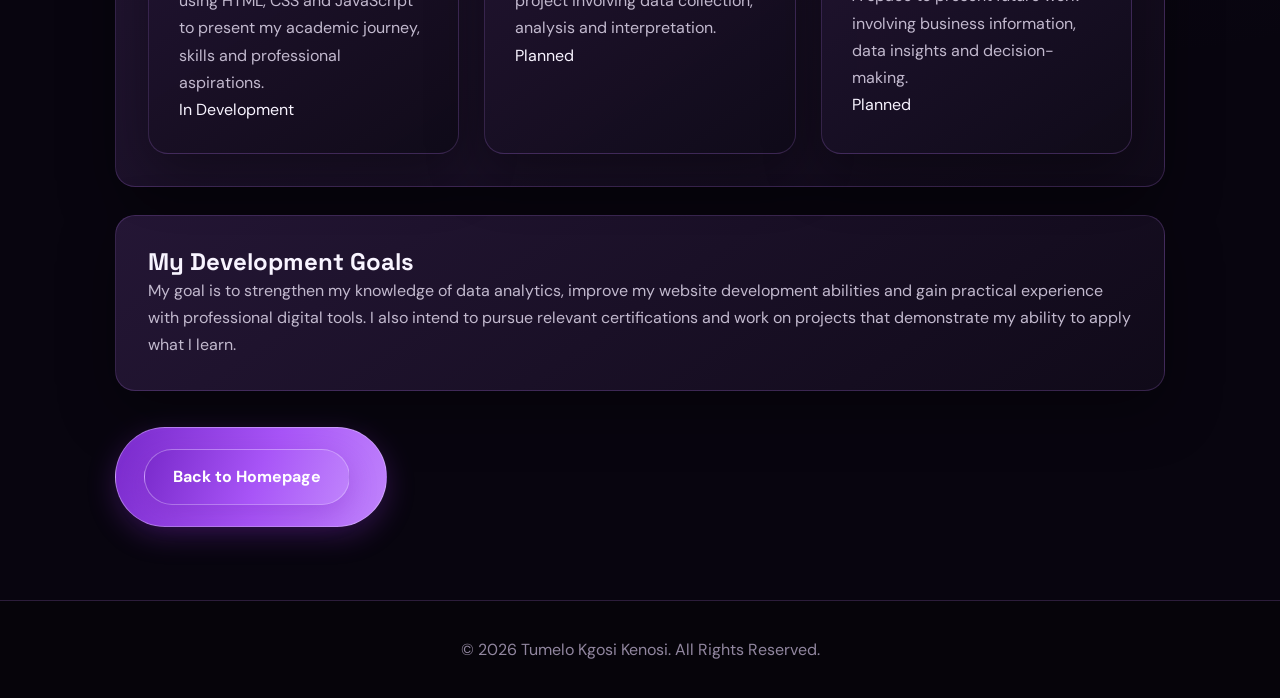
<file: skills.html>
<!DOCTYPE html>
<html lang="en">

<head>
    <meta charset="UTF-8">
    <meta name="viewport" content="width=device-width, initial-scale=1.0">

    <title>Skills and Projects | Tumelo Kgosi Kenosi</title>

    <link rel="stylesheet" href="style.css">
</head>

<body>

    <!-- NAVIGATION -->
    <header>
       
<nav class="navbar">
    <div class="logo">TUMELO KGOSI KENOSI</div>

    <ul class="nav-links">
        <li><a href="index.html">Home</a></li>
        <li><a href="cv.html">CV</a></li>
        <li><a href="academic.html">Academic Journey</a></li>
        <li><a href="groupwork.html">Group Work</a></li>
        <li><a href="skills.html">Skills & Projects</a></li>
        <li><a href="application.html">Application Letter</a></li>
        <li><a href="email.html">Professional Email</a></li>
        <li><a href="resources.html">Study Resources</a></li>
    </ul>
</nav>

    </header>


    <!-- PAGE INTRODUCTION -->
    <section class="blog-hero">
        <p>MY PROFESSIONAL DEVELOPMENT</p>

        <h1>Skills & Projects</h1>

        <p>
            Developing knowledge, gaining experience
            and building practical abilities.
        </p>
    </section>


    <main class="skills-container">

        <!-- INTRODUCTION -->
        <section class="skills-intro">

            <h2>My Skills and Development</h2>

            <p>
                As a Business Intelligence and Data Analytics
                student, I understand the importance of developing
                both technical and professional skills.

                I am committed to continuously improving my
                abilities through academic learning, practice
                and personal development.
            </p>

        </section>


        <!-- TECHNICAL SKILLS -->
        <section class="skills-section">

            <h2>Technical Skills</h2>

            <div class="skills-grid">

                <div class="portfolio-skill">
                    <div class="skill-icon">01</div>

                    <h3>Website Development</h3>

                    <p>
                        Developing knowledge of HTML, CSS and
                        JavaScript to create and design websites.
                    </p>

                    <span class="skill-status">
                        Currently Developing
                    </span>
                </div>


                <div class="portfolio-skill">
                    <div class="skill-icon">02</div>

                    <h3>Data Analytics</h3>

                    <p>
                        Developing an understanding of data,
                        statistics and analytical methods
                        through my BIDA studies.
                    </p>

                    <span class="skill-status">
                        Currently Learning
                    </span>
                </div>


                <div class="portfolio-skill">
                    <div class="skill-icon">03</div>

                    <h3>Computer Technology</h3>

                    <p>
                        Building knowledge of computer systems,
                        technology and digital tools.
                    </p>

                    <span class="skill-status">
                        Currently Learning
                    </span>
                </div>

            </div>

        </section>


        <!-- PROFESSIONAL SKILLS -->
        <section class="skills-section">

            <h2>Personal and Professional Skills</h2>

            <div class="professional-grid">

                <div class="professional-card">
                    <h3>Perseverance</h3>
                    <p>
                        I remain determined to work towards
                        my goals despite challenges.
                    </p>
                </div>

                <div class="professional-card">
                    <h3>Continuous Learning</h3>
                    <p>
                        I value gaining new knowledge and
                        improving my abilities.
                    </p>
                </div>

                <div class="professional-card">
                    <h3>Self Development</h3>
                    <p>
                        I actively seek opportunities to
                        improve myself academically and
                        professionally.
                    </p>
                </div>

            </div>

        </section>


        <!-- PROJECTS -->
        <section class="skills-section">

            <h2>My Projects</h2>

            <p class="project-intro">
                This section will showcase practical work
                completed during my academic and personal
                development journey.
            </p>


            <div class="projects-grid">

                <!-- PROJECT 1 -->
                <div class="project-card">

                    <div class="project-number">PROJECT 01</div>

                    <h3>Personal Digital Portfolio</h3>

                    <p>
                        A personal website developed using
                        HTML, CSS and JavaScript to present
                        my academic journey, skills and
                        professional aspirations.
                    </p>

                    <span class="project-status">
                        In Development
                    </span>

                </div>


                <!-- PROJECT 2 -->
                <div class="project-card">

                    <div class="project-number">PROJECT 02</div>

                    <h3>Data Analysis Project</h3>

                    <p>
                        A space to showcase a future project
                        involving data collection, analysis
                        and interpretation.
                    </p>

                    <span class="project-status">
                        Planned
                    </span>

                </div>


                <!-- PROJECT 3 -->
                <div class="project-card">

                    <div class="project-number">PROJECT 03</div>

                    <h3>Business Intelligence Project</h3>

                    <p>
                        A space to present future work involving
                        business information, data insights
                        and decision-making.
                    </p>

                    <span class="project-status">
                        Planned
                    </span>

                </div>

            </div>

        </section>


        <!-- FUTURE DEVELOPMENT -->
        <section class="skills-intro">

            <h2>My Development Goals</h2>

            <p>
                My goal is to strengthen my knowledge of
                data analytics, improve my website development
                abilities and gain practical experience
                with professional digital tools.

                I also intend to pursue relevant certifications
                and work on projects that demonstrate my
                ability to apply what I learn.
            </p>

        </section>


        <div class="cv-button">
            <a href="index.html" class="btn">
                Back to Homepage
            </a>
        </div>

    </main>


    <!-- FOOTER -->
    <footer>
        <p>
            &copy; 2026 Tumelo Kgosi Kenosi.
            All Rights Reserved.
        </p>
    </footer>

</body>
</html>
</file>
<file: style.css>
@import url('https://fonts.googleapis.com/css2?family=DM+Sans:wght@400;500;600;700&family=Space+Grotesk:wght@400;500;600;700&display=swap');

:root {
    --black: #08050f;
    --dark: #100a19;
    --panel: #191126;
    --panel-light: #241635;
    --purple: #a855f7;
    --purple-dark: #792acb;
    --lavender: #d8b4fe;
    --white: #f8f4ff;
    --silver: #c2b9ce;
    --muted: #91869f;
    --border: rgba(192,132,252,.2);
    --glow: 0 0 30px rgba(168,85,247,.25);
    --shadow: 0 20px 55px rgba(0,0,0,.35);
    --radius: 20px;
    --transition: .35s ease;
}

* {
    margin: 0;
    padding: 0;
    box-sizing: border-box;
}

html {
    scroll-behavior: smooth;
    scroll-padding-top: 100px;
    scrollbar-color: var(--purple) var(--black);
}

body {
    font-family: 'DM Sans', sans-serif;
    color: var(--white);
    background:
        radial-gradient(ellipse at 10% 10%, rgba(112,45,170,.15), transparent 35%),
        radial-gradient(ellipse at 90% 45%, rgba(75,30,120,.12), transparent 35%),
        var(--black);
    line-height: 1.7;
    overflow-x: hidden;
}

body::before {
    content: "";
    position: fixed;
    inset: 0;
    z-index: -1;
    pointer-events: none;
    opacity: .12;
    background-image:
        linear-gradient(rgba(255,255,255,.025) 1px, transparent 1px),
        linear-gradient(90deg, rgba(255,255,255,.025) 1px, transparent 1px);
    background-size: 45px 45px;
}

::selection {
    background: var(--purple);
    color: white;
}

a {
    color: var(--lavender);
    text-decoration: none;
    transition: var(--transition);
}

a:hover {
    color: white;
}

h1, h2, h3, h4 {
    font-family: 'Space Grotesk', sans-serif;
    color: var(--white);
    line-height: 1.2;
}

p {
    color: var(--silver);
}

img {
    max-width: 100%;
}

/* HEADER AND NAVIGATION */

header {
    position: sticky;
    top: 0;
    z-index: 1000;
    background: rgba(8,5,15,.83);
    backdrop-filter: blur(18px);
    border-bottom: 1px solid var(--border);
    transition: var(--transition);
}

header.scrolled {
    background: rgba(8,5,15,.97);
    box-shadow: 0 10px 35px rgba(0,0,0,.4);
}

.navbar {
    width: min(1200px, 90%);
    min-height: 82px;
    margin: auto;
    display: flex;
    align-items: center;
    justify-content: space-between;
    gap: 25px;
}

.logo {
    font-family: 'Space Grotesk', sans-serif;
    font-size: 1.15rem;
    font-weight: 700;
    letter-spacing: 1px;
    color: white;
}

.logo:hover {
    color: var(--lavender);
    text-shadow: 0 0 20px var(--purple);
}

.nav-links {
    display: flex;
    align-items: center;
    gap: 25px;
    list-style: none;
}

.nav-links a {
    color: var(--silver);
    font-size: .9rem;
    font-weight: 600;
    position: relative;
    padding: 10px 0;
}

.nav-links a::after {
    content: "";
    position: absolute;
    bottom: 0;
    left: 0;
    height: 2px;
    width: 0;
    background: linear-gradient(90deg,var(--purple),var(--lavender));
    box-shadow: 0 0 12px var(--purple);
    transition: var(--transition);
}

.nav-links a:hover {
    color: white;
}

.nav-links a:hover::after {
    width: 100%;
}

.menu-toggle {
    display: none;
    border: 1px solid var(--border);
    background: var(--panel);
    color: white;
    padding: 9px 14px;
    font-size: 1.4rem;
    border-radius: 10px;
    cursor: pointer;
}

/* GENERAL SECTIONS */

.section {
    width: min(1150px, 88%);
    margin: auto;
    padding: 100px 0;
}

.section-heading {
    text-align: center;
    margin-bottom: 55px;
}

.section-heading h2 {
    font-size: clamp(2rem, 5vw, 3rem);
    margin-bottom: 15px;
}

.section-heading h2::after {
    content: "";
    display: block;
    width: 75px;
    height: 4px;
    margin: 17px auto;
    border-radius: 10px;
    background: linear-gradient(90deg,var(--purple),var(--lavender));
    box-shadow: 0 0 18px var(--purple);
}

.section-heading p {
    color: var(--muted);
}

/* HERO SECTION */

.hero {
    min-height: 88vh;
    padding: 90px 8%;
    display: flex;
    align-items: center;
    justify-content: center;
    gap: 65px;
    position: relative;
    isolation: isolate;
    overflow: hidden;
    background:
        radial-gradient(ellipse at 80% 30%, rgba(168,85,247,.27), transparent 30%),
        radial-gradient(ellipse at 15% 90%, rgba(91,33,145,.23), transparent 35%),
        linear-gradient(125deg,#08050f,#170d25 55%,#29113f);
}

.hero::before {
    content: "";
    position: absolute;
    width: 400px;
    height: 400px;
    right: -120px;
    top: -140px;
    border: 1px solid rgba(216,180,254,.2);
    border-radius: 50%;
    box-shadow:
        0 0 0 35px rgba(168,85,247,.035),
        0 0 0 75px rgba(168,85,247,.025);
    z-index: -1;
    animation: orbit 20s linear infinite;
}

.hero-content {
    max-width: 650px;
    animation: fadeUp 1s ease both;
}

.intro {
    color: var(--lavender);
    font-weight: 700;
    text-transform: uppercase;
    letter-spacing: 4px;
    font-size: .85rem;
    margin-bottom: 20px;
}

.hero h1 {
    font-size: clamp(2.8rem, 7vw, 5.5rem);
    font-weight: 700;
    letter-spacing: -3px;
    margin-bottom: 15px;
}

.hero h1 span,
.highlight {
    background: linear-gradient(100deg,#a855f7,#e9d5ff,#b77af2);
    background-clip: text;
    -webkit-background-clip: text;
    -webkit-text-fill-color: transparent;
}

.hero h2 {
    font-size: clamp(1.2rem,3vw,1.8rem);
    color: #d0c6dc;
    margin-bottom: 22px;
}

.hero-description {
    max-width: 570px;
    font-size: 1.05rem;
    margin-bottom: 30px;
}

.hero-image {
    width: 330px;
    height: 420px;
    border-radius: 30px;
    padding: 8px;
    background: linear-gradient(140deg,var(--purple),var(--lavender),transparent);
    box-shadow: 0 0 50px rgba(168,85,247,.3);
    animation: float 5s ease-in-out infinite;
}

.hero-image img,
.image-placeholder {
    width: 100%;
    height: 100%;
    border-radius: 24px;
    object-fit: cover;
    background: var(--panel);
}

.image-placeholder {
    display: flex;
    justify-content: center;
    align-items: center;
    color: var(--lavender);
    text-align: center;
    padding: 25px;
}

/* BUTTONS */

.btn,
.cv-button {
    display: inline-flex;
    justify-content: center;
    align-items: center;
    padding: 13px 28px;
    margin: 8px 8px 8px 0;
    border: 1px solid rgba(233,213,255,.4);
    border-radius: 50px;
    color: white;
    font-weight: 700;
    background: linear-gradient(110deg,#792acb,#a855f7 55%,#c084fc);
    box-shadow: 0 9px 28px rgba(124,45,190,.32);
    transition: transform .3s ease, box-shadow .3s ease;
}

.btn:hover,
.cv-button:hover {
    color: white;
    transform: translateY(-5px);
    box-shadow: 0 14px 38px rgba(168,85,247,.5);
}

/* ABOUT AND INTERESTS */

.about-content {
    padding: 35px;
    border: 1px solid var(--border);
    border-radius: var(--radius);
    background: linear-gradient(145deg,var(--panel-light),var(--dark));
    box-shadow: var(--shadow);
}

.interest-grid,
.skills-grid,
.professional-grid,
.projects-grid,
.resource-grid {
    display: grid;
    grid-template-columns: repeat(auto-fit,minmax(230px,1fr));
    gap: 25px;
}

.interest-card,
.portfolio-skill,
.professional-card,
.project-card,
.resource-card,
.stage-card {
    position: relative;
    overflow: hidden;
    padding: 30px;
    border-radius: var(--radius);
    border: 1px solid var(--border);
    background: linear-gradient(145deg,rgba(36,22,53,.95),rgba(16,11,25,.97));
    box-shadow: var(--shadow);
    transition: transform .35s ease, border-color .35s ease, box-shadow .35s ease;
}

.interest-card::before,
.portfolio-skill::before,
.professional-card::before,
.project-card::before,
.resource-card::before,
.stage-card::before {
    content: "";
    position: absolute;
    inset: 0;
    pointer-events: none;
    background: radial-gradient(circle at 50% 0%,rgba(168,85,247,.2),transparent 65%);
    opacity: 0;
    transition: var(--transition);
}

.interest-card:hover,
.portfolio-skill:hover,
.professional-card:hover,
.project-card:hover,
.resource-card:hover,
.stage-card:hover {
    transform: translateY(-10px);
    border-color: rgba(216,180,254,.65);
    box-shadow: 0 25px 55px rgba(0,0,0,.4),var(--glow);
}

.interest-card:hover::before,
.portfolio-skill:hover::before,
.professional-card:hover::before,
.project-card:hover::before,
.resource-card:hover::before,
.stage-card:hover::before {
    opacity: 1;
}

.interest-card h3,
.portfolio-skill h3,
.professional-card h3,
.project-card h3,
.resource-card h3,
.stage-card h3 {
    margin-bottom: 12px;
    color: var(--lavender);
}

/* CV AND DOCUMENT SECTIONS */

.cv-hero,
.blog-hero {
    text-align: center;
    padding: 80px 8%;
    background: radial-gradient(ellipse at center,rgba(168,85,247,.22),transparent 65%);
}

.cv-hero h1,
.blog-hero h1 {
    font-size: clamp(2.4rem,6vw,4rem);
    margin-bottom: 15px;
}

.cv-container,
.blog-container,
.group-container,
.skills-container,
.resources-container {
    width: min(1050px,88%);
    margin: auto;
    padding: 65px 0;
}

.cv-section,
.cv-item,
.blog-post,
.group-intro,
.skills-section,
.skills-intro,
.resource-section {
    margin-bottom: 28px;
    padding: 32px;
    border: 1px solid var(--border);
    border-radius: var(--radius);
    background: linear-gradient(145deg,var(--panel-light),var(--dark));
    box-shadow: var(--shadow);
}

.cv-section h2,
.skills-section h2,
.resource-section h2 {
    color: var(--lavender);
    margin-bottom: 20px;
}

.cv-item h3,
.blog-post h2 {
    margin-bottom: 10px;
}

.institution,
.placeholder,
.blog-date {
    color: var(--muted);
}

.cv-list {
    padding-left: 22px;
    color: var(--silver);
}

.cv-list li {
    margin: 9px 0;
}

.cv-skills,
.skills-grid {
    display: grid;
    grid-template-columns: repeat(auto-fit,minmax(190px,1fr));
    gap: 15px;
}

.skill {
    display: inline-block;
    padding: 9px 16px;
    margin: 5px;
    border-radius: 50px;
    color: var(--lavender);
    background: rgba(168,85,247,.13);
    border: 1px solid var(--border);
}

/* GROUP WORK */

.stage-card {
    margin-bottom: 25px;
}

.stage-number,
.project-number {
    display: inline-block;
    color: var(--lavender);
    padding: 7px 14px;
    margin-bottom: 15px;
    border-radius: 50px;
    background: rgba(168,85,247,.15);
    border: 1px solid var(--border);
}

.reflection-box {
    padding: 20px;
    margin-top: 20px;
    border-radius: 14px;
    background: rgba(112,45,170,.12);
    border: 1px solid var(--border);
}

/* LETTER AND EMAIL */

.letter-container,
.email-container {
    width: min(850px,90%);
    margin: 65px auto;
}

.letter-paper,
.email-paper {
    padding: clamp(25px,5vw,55px);
    background: #f5f0fa;
    color: #241a2d;
    border-radius: 16px;
    box-shadow: 0 25px 70px rgba(0,0,0,.45);
}

.letter-paper p,
.email-paper p,
.email-paper strong,
.letter-paper h2 {
    color: #30243b;
}

.email-field {
    padding: 12px 0;
    border-bottom: 1px solid #d8cce5;
    color: #51435f;
}

/* RESOURCES */

.resource-card a {
    display: inline-block;
    margin-top: 15px;
    color: var(--lavender);
    font-weight: 700;
}

.resource-card a:hover {
    color: white;
    text-decoration: underline;
}

/* QUOTE */

.quote-section {
    text-align: center;
    padding: 85px 8%;
    background:
        radial-gradient(ellipse at 50% 0%,rgba(168,85,247,.22),transparent 55%),
        linear-gradient(120deg,#10091a,#211032);
    border-top: 1px solid var(--border);
    border-bottom: 1px solid var(--border);
}

.quote-section h2 {
    max-width: 850px;
    margin: auto;
    font-size: clamp(1.6rem,4vw,2.7rem);
    color: var(--white);
}

/* FOOTER */

footer {
    padding: 35px 8%;
    text-align: center;
    background: #06040a;
    border-top: 1px solid var(--border);
}

footer p {
    color: var(--muted);
}

/* BACK TO TOP */

.back-to-top {
    position: fixed;
    right: 25px;
    bottom: 25px;
    z-index: 500;
    width: 48px;
    height: 48px;
    display: flex;
    justify-content: center;
    align-items: center;
    border-radius: 50%;
    color: white;
    background: linear-gradient(135deg,#792acb,#a855f7);
    box-shadow: var(--glow);
    transition: var(--transition);
}

.back-to-top:hover {
    color: white;
    transform: translateY(-6px);
    box-shadow: 0 0 30px rgba(168,85,247,.6);
}

/* ANIMATIONS */

@keyframes fadeUp {
    from { opacity: 0; transform: translateY(35px); }
    to { opacity: 1; transform: translateY(0); }
}

@keyframes float {
    0%,100% { transform: translateY(0); }
    50% { transform: translateY(-15px); }
}

@keyframes orbit {
    from { transform: rotate(0); }
    to { transform: rotate(360deg); }
}

.reveal {
    opacity: 0;
    transform: translateY(28px);
    transition: opacity .75s ease,transform .75s ease;
}

.reveal.is-visible {
    opacity: 1;
    transform: translateY(0);
}

#scroll-progress {
    position: fixed;
    top: 0;
    left: 0;
    z-index: 2000;
    height: 3px;
    width: 0;
    background: linear-gradient(90deg,#792acb,#e9d5ff);
    box-shadow: 0 0 14px var(--purple);
}

#cursor-glow {
    position: fixed;
    z-index: 0;
    width: 260px;
    height: 260px;
    border-radius: 50%;
    pointer-events: none;
    background: radial-gradient(circle,rgba(168,85,247,.1),transparent 70%);
    transform: translate(-50%,-50%);
}

a:focus-visible,
button:focus-visible {
    outline: 3px solid var(--lavender);
    outline-offset: 4px;
}

/* RESPONSIVE DESIGN */

@media(max-width:900px) {
    .menu-toggle {
        display: block;
    }

    .navbar {
        position: relative;
    }

    .nav-links {
        display: none;
        position: absolute;
        top: 100%;
        left: 0;
        right: 0;
        padding: 20px;
        flex-direction: column;
        align-items: stretch;
        gap: 8px;
        background: rgba(12,8,19,.98);
        border: 1px solid var(--border);
        border-radius: 18px;
        box-shadow: var(--shadow);
    }

    .nav-links.is-open {
        display: flex;
        animation: fadeUp .3s ease;
    }

    .nav-links a {
        display: block;
        padding: 10px;
    }

    .hero {
        flex-direction: column;
        text-align: center;
    }

    .hero-description {
        margin-left: auto;
        margin-right: auto;
    }
}

@media(max-width:600px) {
    .section {
        padding: 70px 0;
    }

    .hero {
        min-height: auto;
        padding: 80px 7%;
    }

    .hero h1 {
        letter-spacing: -1px;
    }

    .hero-image {
        width: min(280px,85vw);
        height: 350px;
    }

    .about-content,
    .cv-section,
    .cv-item,
    .blog-post,
    .stage-card,
    .resource-section {
        padding: 22px;
    }

    .btn,
    .cv-button {
        width: 100%;
    }
}

@media(prefers-reduced-motion:reduce) {
    *,*::before,*::after {
        animation-duration: .01ms !important;
        transition-duration: .01ms !important;
        scroll-behavior: auto !important;
    }

    .reveal {
        opacity: 1;
        transform: none;
    }
}
</file>
